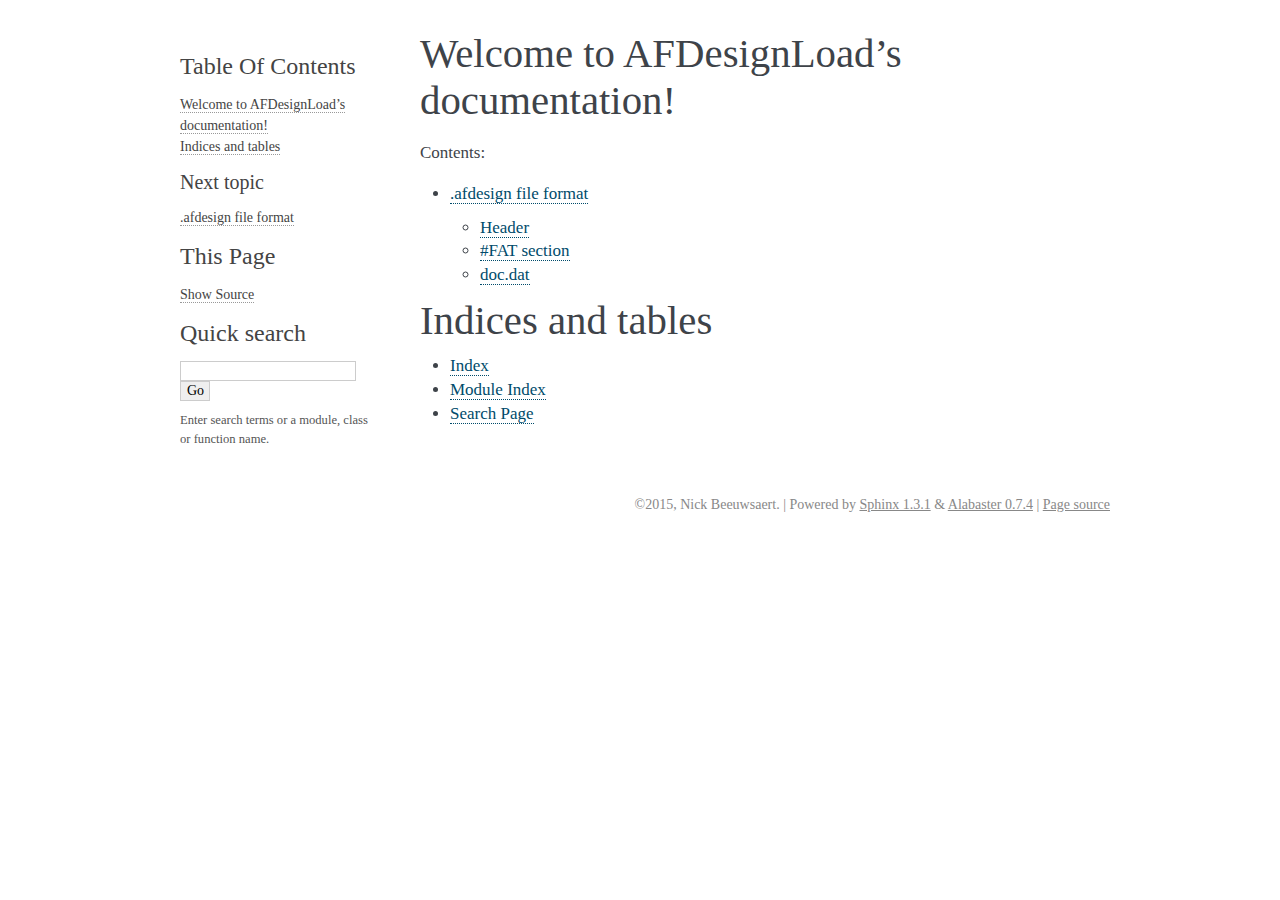
<file: index.html>
<!DOCTYPE html PUBLIC "-//W3C//DTD XHTML 1.0 Transitional//EN"
  "http://www.w3.org/TR/xhtml1/DTD/xhtml1-transitional.dtd">


<html xmlns="http://www.w3.org/1999/xhtml">
  <head>
    <meta http-equiv="Content-Type" content="text/html; charset=utf-8" />
    
    <title>Welcome to AFDesignLoad’s documentation! &mdash; AFDesignLoad 0.5 documentation</title>
    
    <link rel="stylesheet" href="_static/alabaster.css" type="text/css" />
    <link rel="stylesheet" href="_static/pygments.css" type="text/css" />
    <link rel="stylesheet" href="_static/custom.css" type="text/css" />
    
    <script type="text/javascript">
      var DOCUMENTATION_OPTIONS = {
        URL_ROOT:    './',
        VERSION:     '0.5',
        COLLAPSE_INDEX: false,
        FILE_SUFFIX: '.html',
        HAS_SOURCE:  true
      };
    </script>
    <script type="text/javascript" src="_static/jquery.js"></script>
    <script type="text/javascript" src="_static/underscore.js"></script>
    <script type="text/javascript" src="_static/doctools.js"></script>
    <script type="text/javascript" src="https://cdn.mathjax.org/mathjax/latest/MathJax.js?config=TeX-AMS-MML_HTMLorMML"></script>
    <link rel="top" title="AFDesignLoad 0.5 documentation" href="#" />
    <link rel="next" title=".afdesign file format" href="file_format.html" />
   
  
  <meta name="viewport" content="width=device-width, initial-scale=0.9, maximum-scale=0.9">

  </head>
  <body role="document">
    <div class="related" role="navigation" aria-label="related navigation">
      <h3>Navigation</h3>
      <ul>
        <li class="right" style="margin-right: 10px">
          <a href="genindex.html" title="General Index"
             accesskey="I">index</a></li>
        <li class="right" >
          <a href="file_format.html" title=".afdesign file format"
             accesskey="N">next</a> |</li>
        <li class="nav-item nav-item-0"><a href="#">AFDesignLoad 0.5 documentation</a> &raquo;</li> 
      </ul>
    </div>  

    <div class="document">
      <div class="documentwrapper">
        <div class="bodywrapper">
          <div class="body" role="main">
            
  <div class="section" id="welcome-to-afdesignload-s-documentation">
<h1>Welcome to AFDesignLoad&#8217;s documentation!<a class="headerlink" href="#welcome-to-afdesignload-s-documentation" title="Permalink to this headline">¶</a></h1>
<p>Contents:</p>
<div class="toctree-wrapper compound">
<ul>
<li class="toctree-l1"><a class="reference internal" href="file_format.html">.afdesign file format</a><ul>
<li class="toctree-l2"><a class="reference internal" href="file_format.html#header">Header</a></li>
<li class="toctree-l2"><a class="reference internal" href="file_format.html#fat-section">#FAT section</a></li>
<li class="toctree-l2"><a class="reference internal" href="file_format.html#doc-dat">doc.dat</a></li>
</ul>
</li>
</ul>
</div>
</div>
<div class="section" id="indices-and-tables">
<h1>Indices and tables<a class="headerlink" href="#indices-and-tables" title="Permalink to this headline">¶</a></h1>
<ul class="simple">
<li><a class="reference internal" href="genindex.html"><span>Index</span></a></li>
<li><a class="reference internal" href="py-modindex.html"><span>Module Index</span></a></li>
<li><a class="reference internal" href="search.html"><span>Search Page</span></a></li>
</ul>
</div>


          </div>
        </div>
      </div>
      <div class="sphinxsidebar" role="navigation" aria-label="main navigation">
        <div class="sphinxsidebarwrapper">
  <h3><a href="#">Table Of Contents</a></h3>
  <ul>
<li><a class="reference internal" href="#">Welcome to AFDesignLoad&#8217;s documentation!</a></li>
<li><a class="reference internal" href="#indices-and-tables">Indices and tables</a></li>
</ul>

  <h4>Next topic</h4>
  <p class="topless"><a href="file_format.html"
                        title="next chapter">.afdesign file format</a></p>
  <div role="note" aria-label="source link">
    <h3>This Page</h3>
    <ul class="this-page-menu">
      <li><a href="_sources/index.txt"
            rel="nofollow">Show Source</a></li>
    </ul>
   </div>
<div id="searchbox" style="display: none" role="search">
  <h3>Quick search</h3>
    <form class="search" action="search.html" method="get">
      <input type="text" name="q" />
      <input type="submit" value="Go" />
      <input type="hidden" name="check_keywords" value="yes" />
      <input type="hidden" name="area" value="default" />
    </form>
    <p class="searchtip" style="font-size: 90%">
    Enter search terms or a module, class or function name.
    </p>
</div>
<script type="text/javascript">$('#searchbox').show(0);</script>
        </div>
      </div>
      <div class="clearer"></div>
    </div>
    <div class="footer">
      &copy;2015, Nick Beeuwsaert.
      
      |
      Powered by <a href="http://sphinx-doc.org/">Sphinx 1.3.1</a>
      &amp; <a href="https://github.com/bitprophet/alabaster">Alabaster 0.7.4</a>
      
      |
      <a href="_sources/index.txt"
          rel="nofollow">Page source</a></li>
    </div>

    

    
  </body>
</html>
</file>
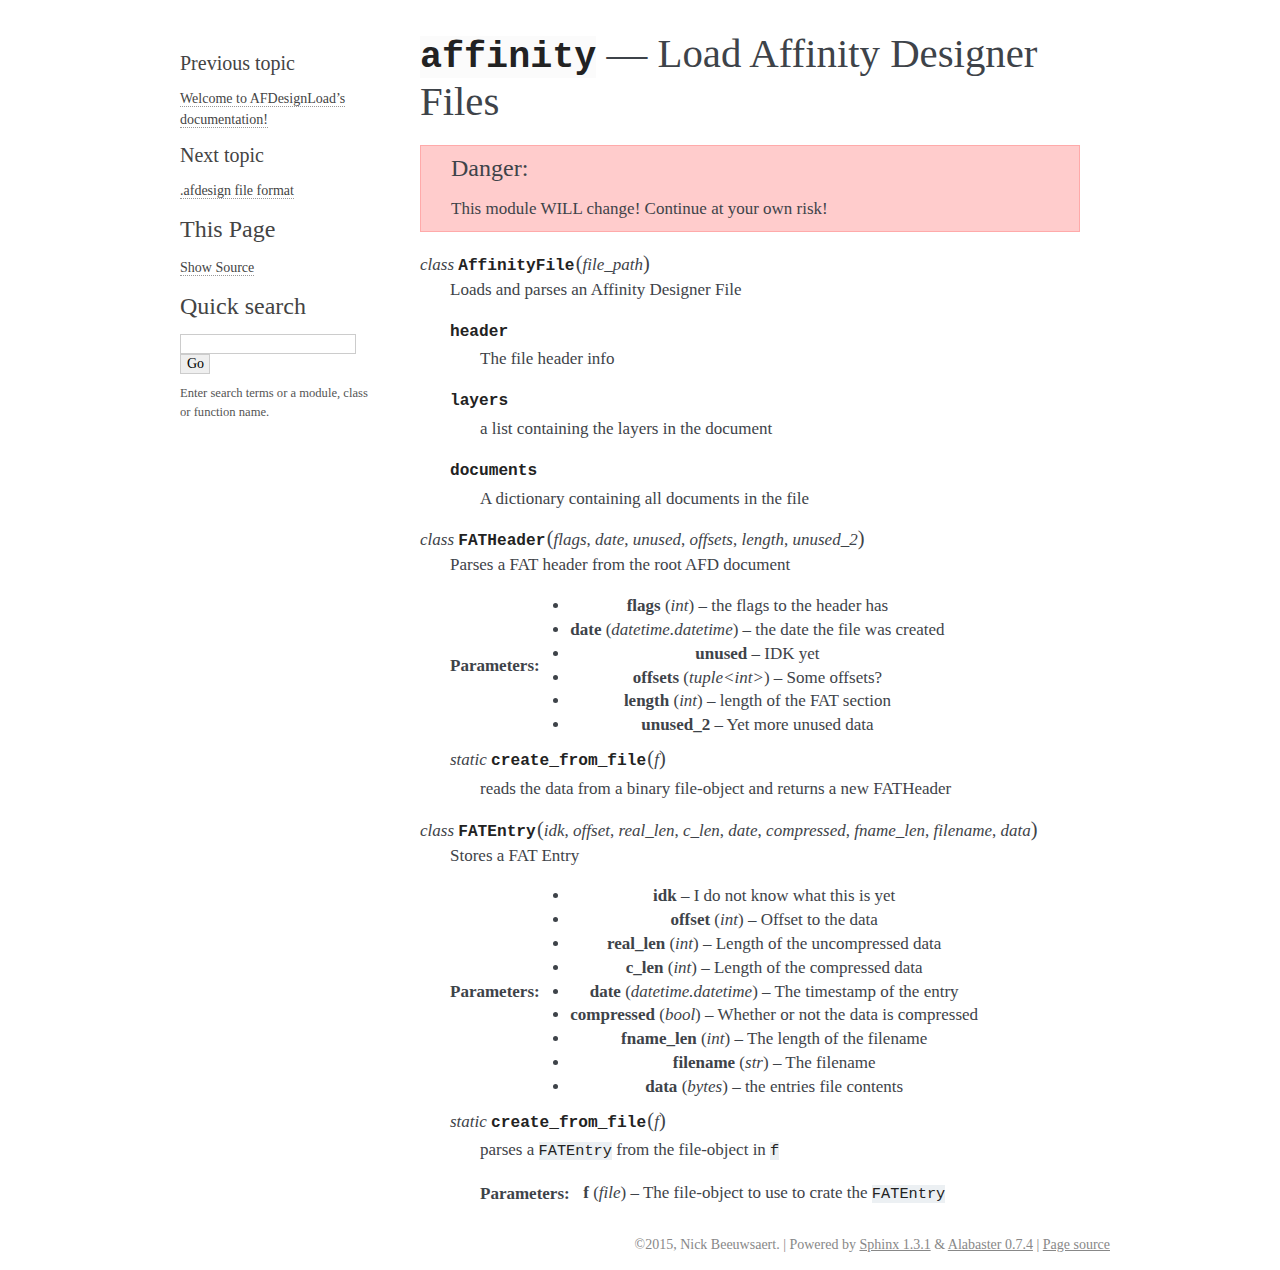
<file: affinity.html>
<!DOCTYPE html PUBLIC "-//W3C//DTD XHTML 1.0 Transitional//EN"
  "http://www.w3.org/TR/xhtml1/DTD/xhtml1-transitional.dtd">


<html xmlns="http://www.w3.org/1999/xhtml">
  <head>
    <meta http-equiv="Content-Type" content="text/html; charset=utf-8" />
    
    <title>affinity — Load Affinity Designer Files &mdash; AFDesignLoad 0.5 documentation</title>
    
    <link rel="stylesheet" href="_static/alabaster.css" type="text/css" />
    <link rel="stylesheet" href="_static/pygments.css" type="text/css" />
    <link rel="stylesheet" href="_static/custom.css" type="text/css" />
    
    <script type="text/javascript">
      var DOCUMENTATION_OPTIONS = {
        URL_ROOT:    './',
        VERSION:     '0.5',
        COLLAPSE_INDEX: false,
        FILE_SUFFIX: '.html',
        HAS_SOURCE:  true
      };
    </script>
    <script type="text/javascript" src="_static/jquery.js"></script>
    <script type="text/javascript" src="_static/underscore.js"></script>
    <script type="text/javascript" src="_static/doctools.js"></script>
    <script type="text/javascript" src="https://cdn.mathjax.org/mathjax/latest/MathJax.js?config=TeX-AMS-MML_HTMLorMML"></script>
    <link rel="top" title="AFDesignLoad 0.5 documentation" href="index.html" />
    <link rel="next" title=".afdesign file format" href="file_format.html" />
    <link rel="prev" title="Welcome to AFDesignLoad’s documentation!" href="index.html" />
   
  
  <meta name="viewport" content="width=device-width, initial-scale=0.9, maximum-scale=0.9">

  </head>
  <body role="document">
    <div class="related" role="navigation" aria-label="related navigation">
      <h3>Navigation</h3>
      <ul>
        <li class="right" style="margin-right: 10px">
          <a href="genindex.html" title="General Index"
             accesskey="I">index</a></li>
        <li class="right" >
          <a href="file_format.html" title=".afdesign file format"
             accesskey="N">next</a> |</li>
        <li class="right" >
          <a href="index.html" title="Welcome to AFDesignLoad’s documentation!"
             accesskey="P">previous</a> |</li>
        <li class="nav-item nav-item-0"><a href="index.html">AFDesignLoad 0.5 documentation</a> &raquo;</li> 
      </ul>
    </div>  

    <div class="document">
      <div class="documentwrapper">
        <div class="bodywrapper">
          <div class="body" role="main">
            
  <div class="section" id="affinity-load-affinity-designer-files">
<h1><code class="xref py py-mod docutils literal"><span class="pre">affinity</span></code> &#8212; Load Affinity Designer Files<a class="headerlink" href="#affinity-load-affinity-designer-files" title="Permalink to this headline">¶</a></h1>
<div class="admonition danger">
<p class="first admonition-title">Danger</p>
<p class="last">This module WILL change! Continue at your own risk!</p>
</div>
<dl class="class">
<dt id="AffinityFile">
<em class="property">class </em><code class="descname">AffinityFile</code><span class="sig-paren">(</span><em>file_path</em><span class="sig-paren">)</span><a class="headerlink" href="#AffinityFile" title="Permalink to this definition">¶</a></dt>
<dd><p>Loads and parses an Affinity Designer File</p>
<dl class="attribute">
<dt id="AffinityFile.header">
<code class="descname">header</code><a class="headerlink" href="#AffinityFile.header" title="Permalink to this definition">¶</a></dt>
<dd><p>The file header info</p>
</dd></dl>

<dl class="attribute">
<dt id="AffinityFile.layers">
<code class="descname">layers</code><a class="headerlink" href="#AffinityFile.layers" title="Permalink to this definition">¶</a></dt>
<dd><p>a list containing the layers in the document</p>
</dd></dl>

<dl class="attribute">
<dt id="AffinityFile.documents">
<code class="descname">documents</code><a class="headerlink" href="#AffinityFile.documents" title="Permalink to this definition">¶</a></dt>
<dd><p>A dictionary containing all documents in the file</p>
</dd></dl>

</dd></dl>

<dl class="class">
<dt id="FATHeader">
<em class="property">class </em><code class="descname">FATHeader</code><span class="sig-paren">(</span><em>flags</em>, <em>date</em>, <em>unused</em>, <em>offsets</em>, <em>length</em>, <em>unused_2</em><span class="sig-paren">)</span><a class="headerlink" href="#FATHeader" title="Permalink to this definition">¶</a></dt>
<dd><p>Parses a FAT header from the root AFD document</p>
<table class="docutils field-list" frame="void" rules="none">
<col class="field-name" />
<col class="field-body" />
<tbody valign="top">
<tr class="field-odd field"><th class="field-name">Parameters:</th><td class="field-body"><ul class="first last simple">
<li><strong>flags</strong> (<em>int</em>) &#8211; the flags to the header has</li>
<li><strong>date</strong> (<em>datetime.datetime</em>) &#8211; the date the file was created</li>
<li><strong>unused</strong> &#8211; IDK yet</li>
<li><strong>offsets</strong> (<em>tuple&lt;int&gt;</em>) &#8211; Some offsets?</li>
<li><strong>length</strong> (<em>int</em>) &#8211; length of the FAT section</li>
<li><strong>unused_2</strong> &#8211; Yet more unused data</li>
</ul>
</td>
</tr>
</tbody>
</table>
<dl class="staticmethod">
<dt id="FATHeader.create_from_file">
<em class="property">static </em><code class="descname">create_from_file</code><span class="sig-paren">(</span><em>f</em><span class="sig-paren">)</span><a class="headerlink" href="#FATHeader.create_from_file" title="Permalink to this definition">¶</a></dt>
<dd><p>reads the data from a binary file-object and returns a new FATHeader</p>
</dd></dl>

</dd></dl>

<dl class="class">
<dt id="FATEntry">
<em class="property">class </em><code class="descname">FATEntry</code><span class="sig-paren">(</span><em>idk</em>, <em>offset</em>, <em>real_len</em>, <em>c_len</em>, <em>date</em>, <em>compressed</em>, <em>fname_len</em>, <em>filename</em>, <em>data</em><span class="sig-paren">)</span><a class="headerlink" href="#FATEntry" title="Permalink to this definition">¶</a></dt>
<dd><p>Stores a FAT Entry</p>
<table class="docutils field-list" frame="void" rules="none">
<col class="field-name" />
<col class="field-body" />
<tbody valign="top">
<tr class="field-odd field"><th class="field-name">Parameters:</th><td class="field-body"><ul class="first last simple">
<li><strong>idk</strong> &#8211; I do not know what this is yet</li>
<li><strong>offset</strong> (<em>int</em>) &#8211; Offset to the data</li>
<li><strong>real_len</strong> (<em>int</em>) &#8211; Length of the uncompressed data</li>
<li><strong>c_len</strong> (<em>int</em>) &#8211; Length of the compressed data</li>
<li><strong>date</strong> (<em>datetime.datetime</em>) &#8211; The timestamp of the entry</li>
<li><strong>compressed</strong> (<em>bool</em>) &#8211; Whether or not the data is compressed</li>
<li><strong>fname_len</strong> (<em>int</em>) &#8211; The length of the filename</li>
<li><strong>filename</strong> (<em>str</em>) &#8211; The filename</li>
<li><strong>data</strong> (<em>bytes</em>) &#8211; the entries file contents</li>
</ul>
</td>
</tr>
</tbody>
</table>
<dl class="staticmethod">
<dt id="FATEntry.create_from_file">
<em class="property">static </em><code class="descname">create_from_file</code><span class="sig-paren">(</span><em>f</em><span class="sig-paren">)</span><a class="headerlink" href="#FATEntry.create_from_file" title="Permalink to this definition">¶</a></dt>
<dd><p>parses a <code class="docutils literal"><span class="pre">FATEntry</span></code> from the file-object in <code class="docutils literal"><span class="pre">f</span></code></p>
<table class="docutils field-list" frame="void" rules="none">
<col class="field-name" />
<col class="field-body" />
<tbody valign="top">
<tr class="field-odd field"><th class="field-name">Parameters:</th><td class="field-body"><strong>f</strong> (<em>file</em>) &#8211; The file-object to use to crate the <code class="docutils literal"><span class="pre">FATEntry</span></code></td>
</tr>
</tbody>
</table>
</dd></dl>

</dd></dl>

</div>


          </div>
        </div>
      </div>
      <div class="sphinxsidebar" role="navigation" aria-label="main navigation">
        <div class="sphinxsidebarwrapper">
  <h4>Previous topic</h4>
  <p class="topless"><a href="index.html"
                        title="previous chapter">Welcome to AFDesignLoad&#8217;s documentation!</a></p>
  <h4>Next topic</h4>
  <p class="topless"><a href="file_format.html"
                        title="next chapter">.afdesign file format</a></p>
  <div role="note" aria-label="source link">
    <h3>This Page</h3>
    <ul class="this-page-menu">
      <li><a href="_sources/affinity.txt"
            rel="nofollow">Show Source</a></li>
    </ul>
   </div>
<div id="searchbox" style="display: none" role="search">
  <h3>Quick search</h3>
    <form class="search" action="search.html" method="get">
      <input type="text" name="q" />
      <input type="submit" value="Go" />
      <input type="hidden" name="check_keywords" value="yes" />
      <input type="hidden" name="area" value="default" />
    </form>
    <p class="searchtip" style="font-size: 90%">
    Enter search terms or a module, class or function name.
    </p>
</div>
<script type="text/javascript">$('#searchbox').show(0);</script>
        </div>
      </div>
      <div class="clearer"></div>
    </div>
    <div class="footer">
      &copy;2015, Nick Beeuwsaert.
      
      |
      Powered by <a href="http://sphinx-doc.org/">Sphinx 1.3.1</a>
      &amp; <a href="https://github.com/bitprophet/alabaster">Alabaster 0.7.4</a>
      
      |
      <a href="_sources/affinity.txt"
          rel="nofollow">Page source</a></li>
    </div>

    

    
  </body>
</html>
</file>
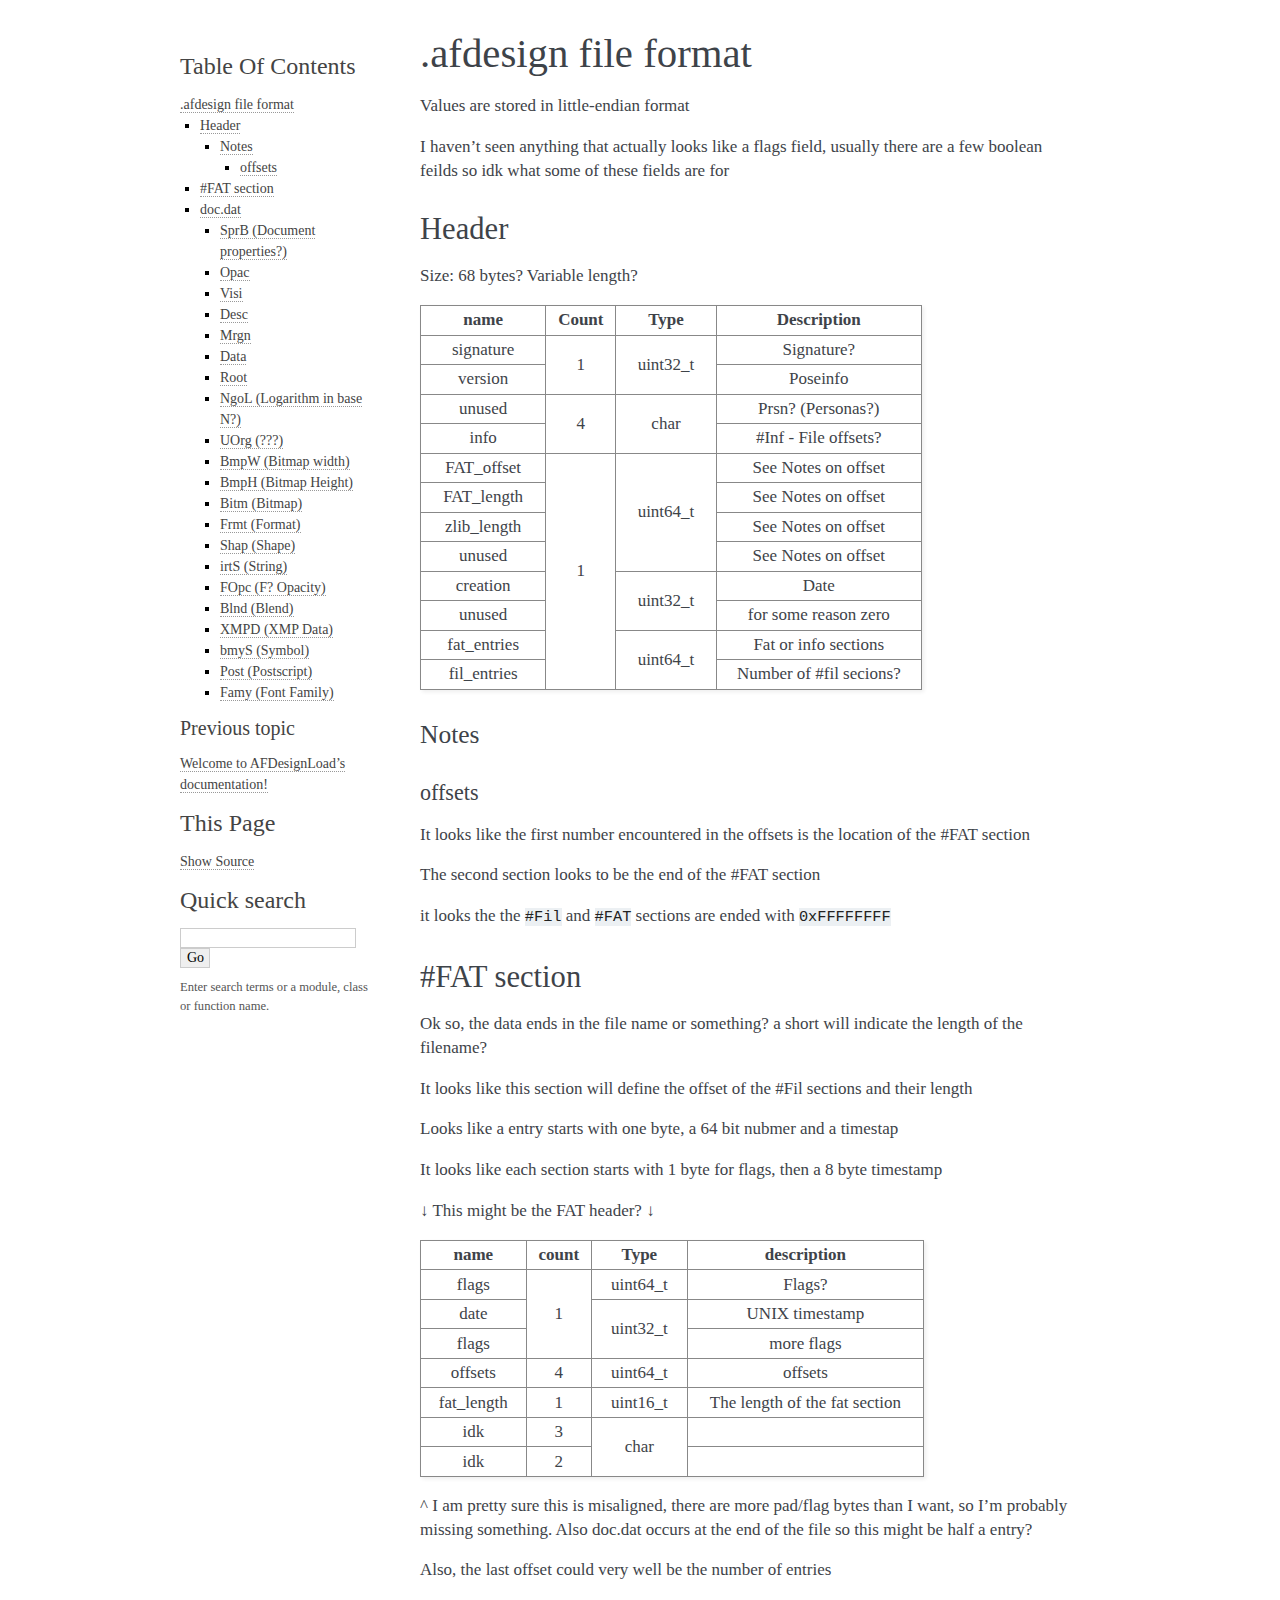
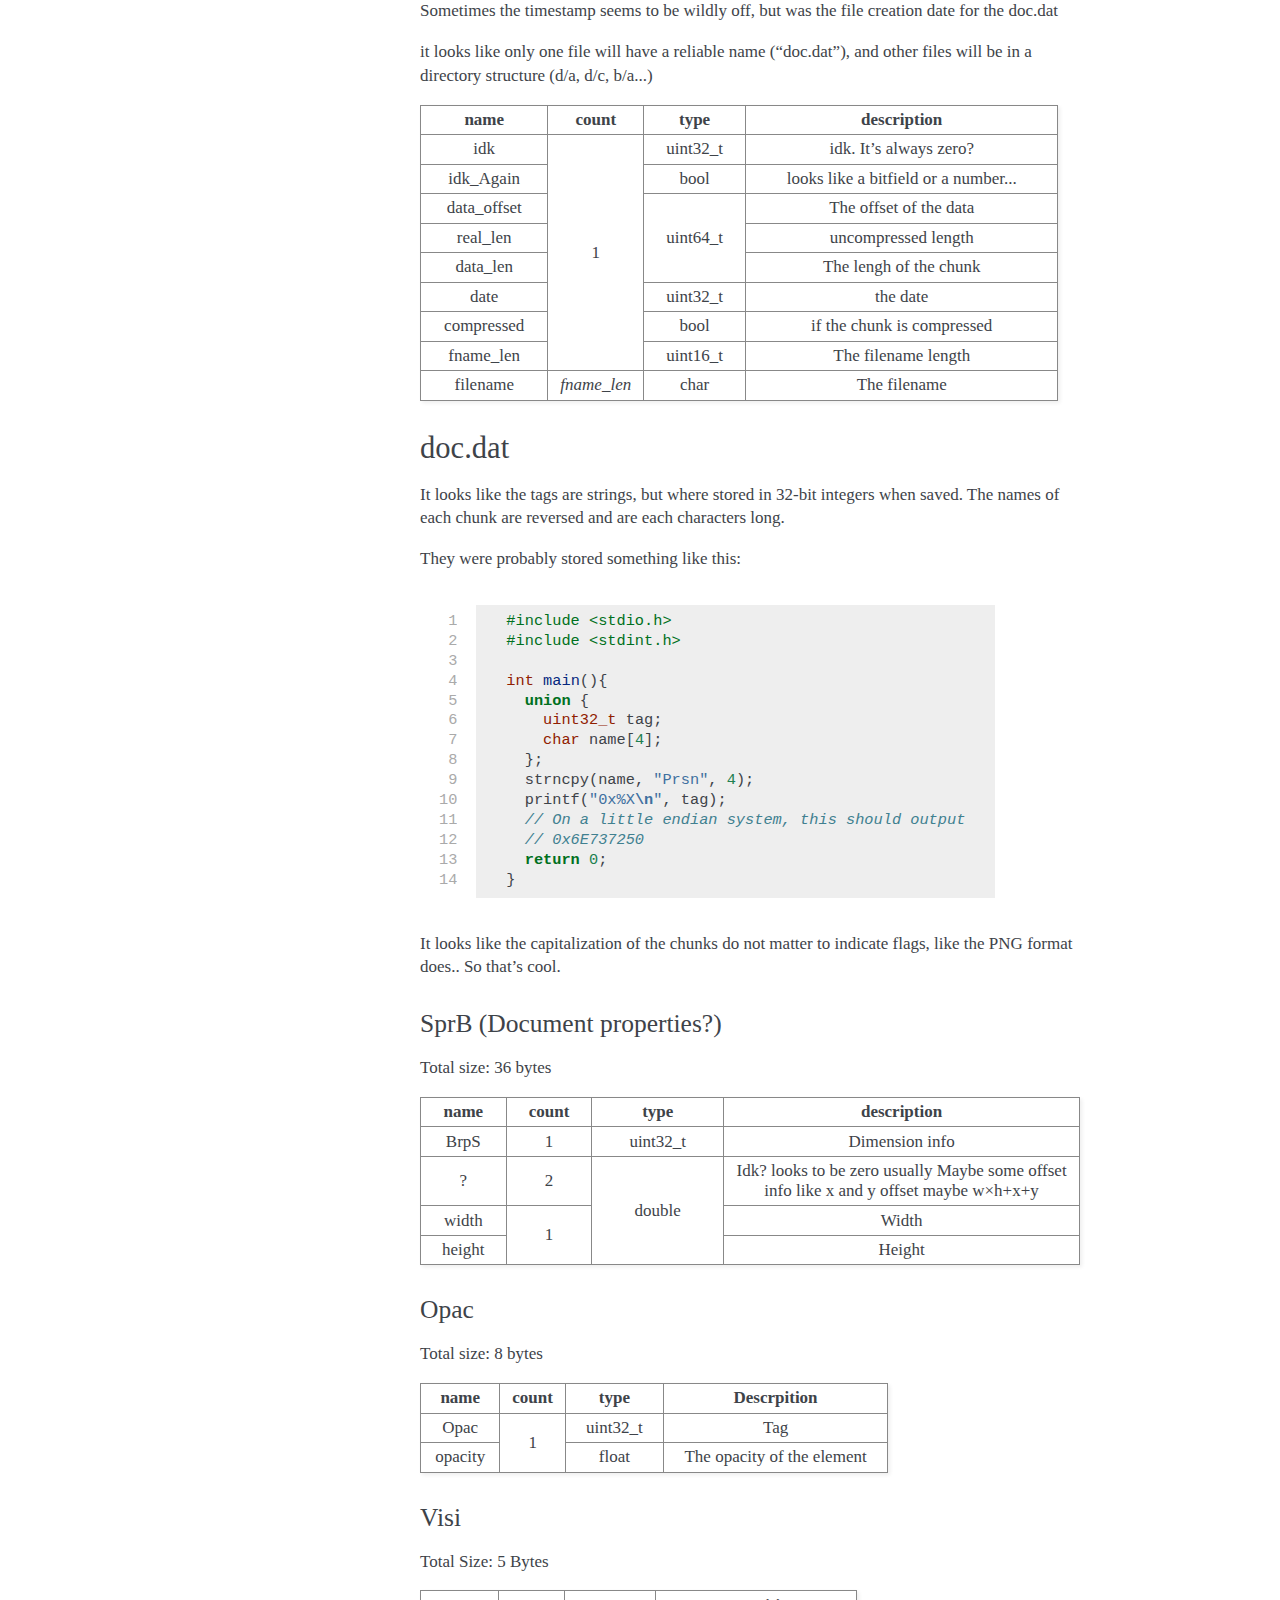
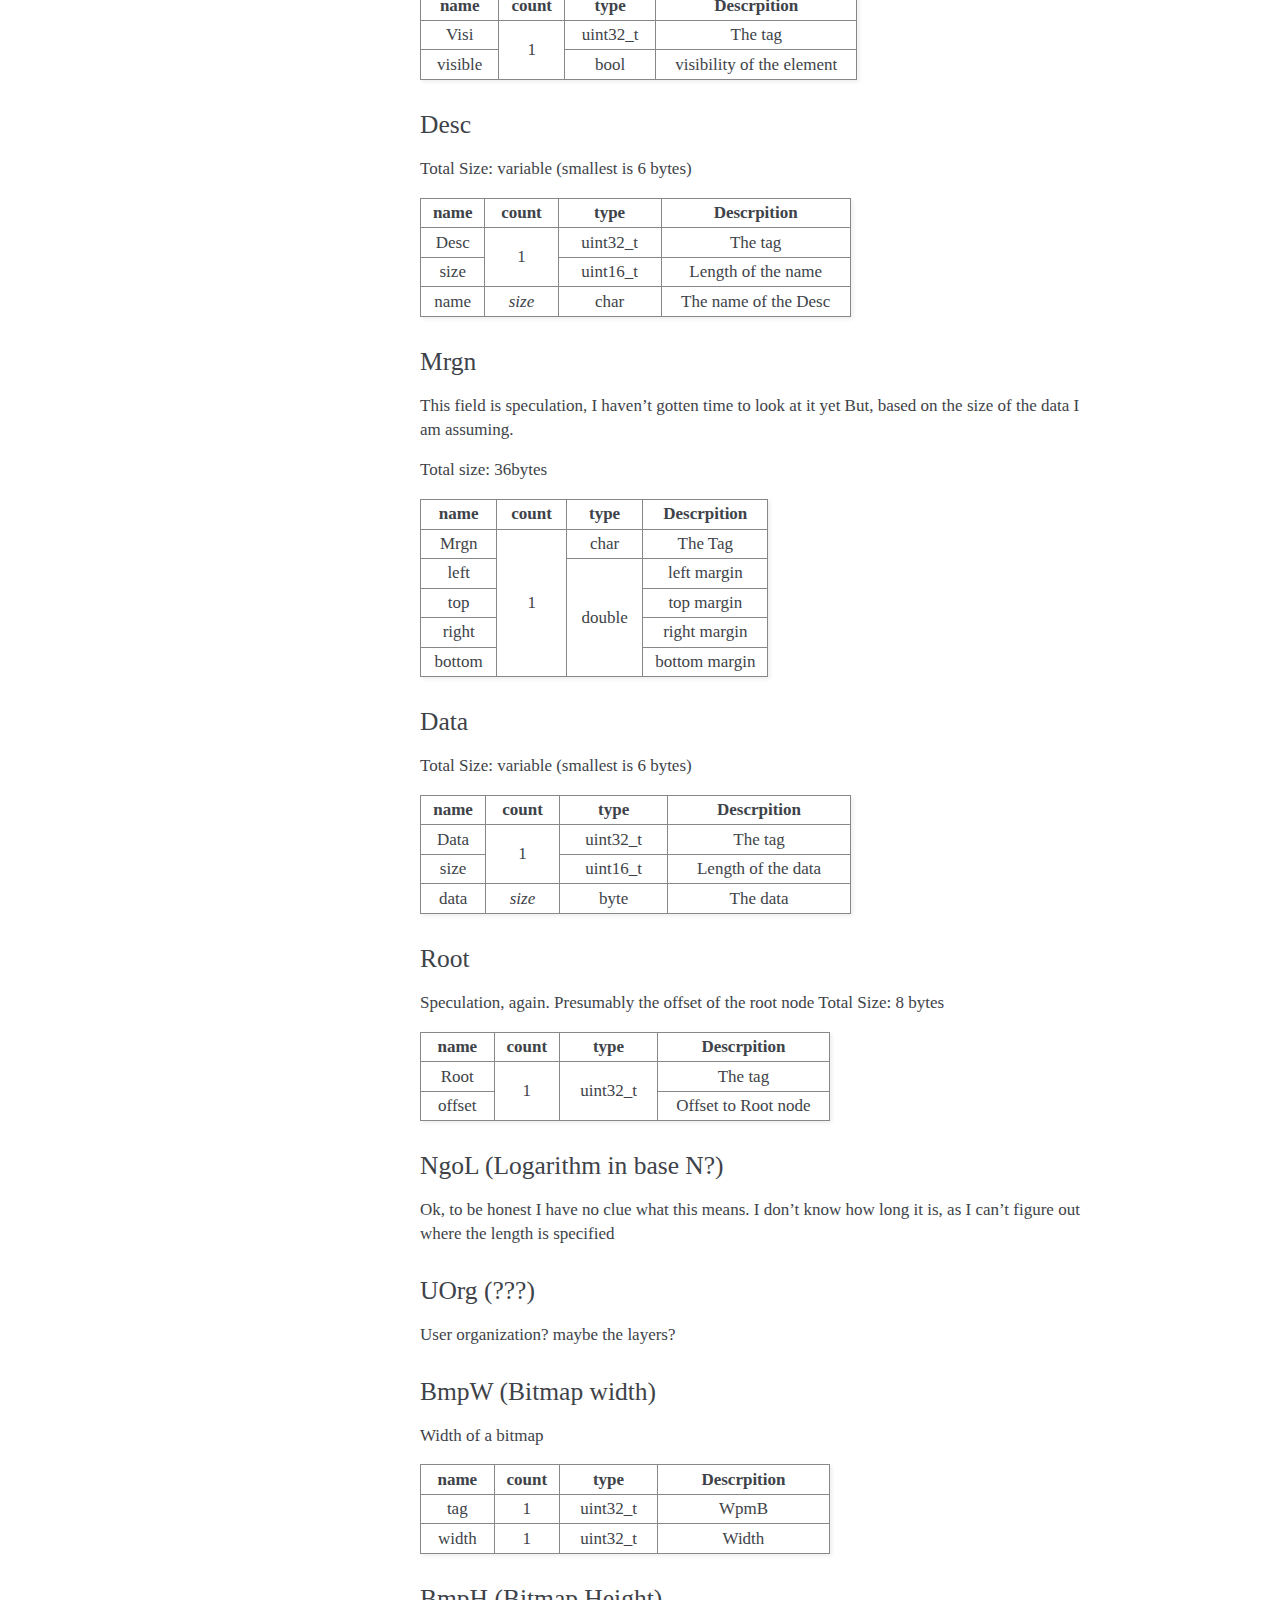
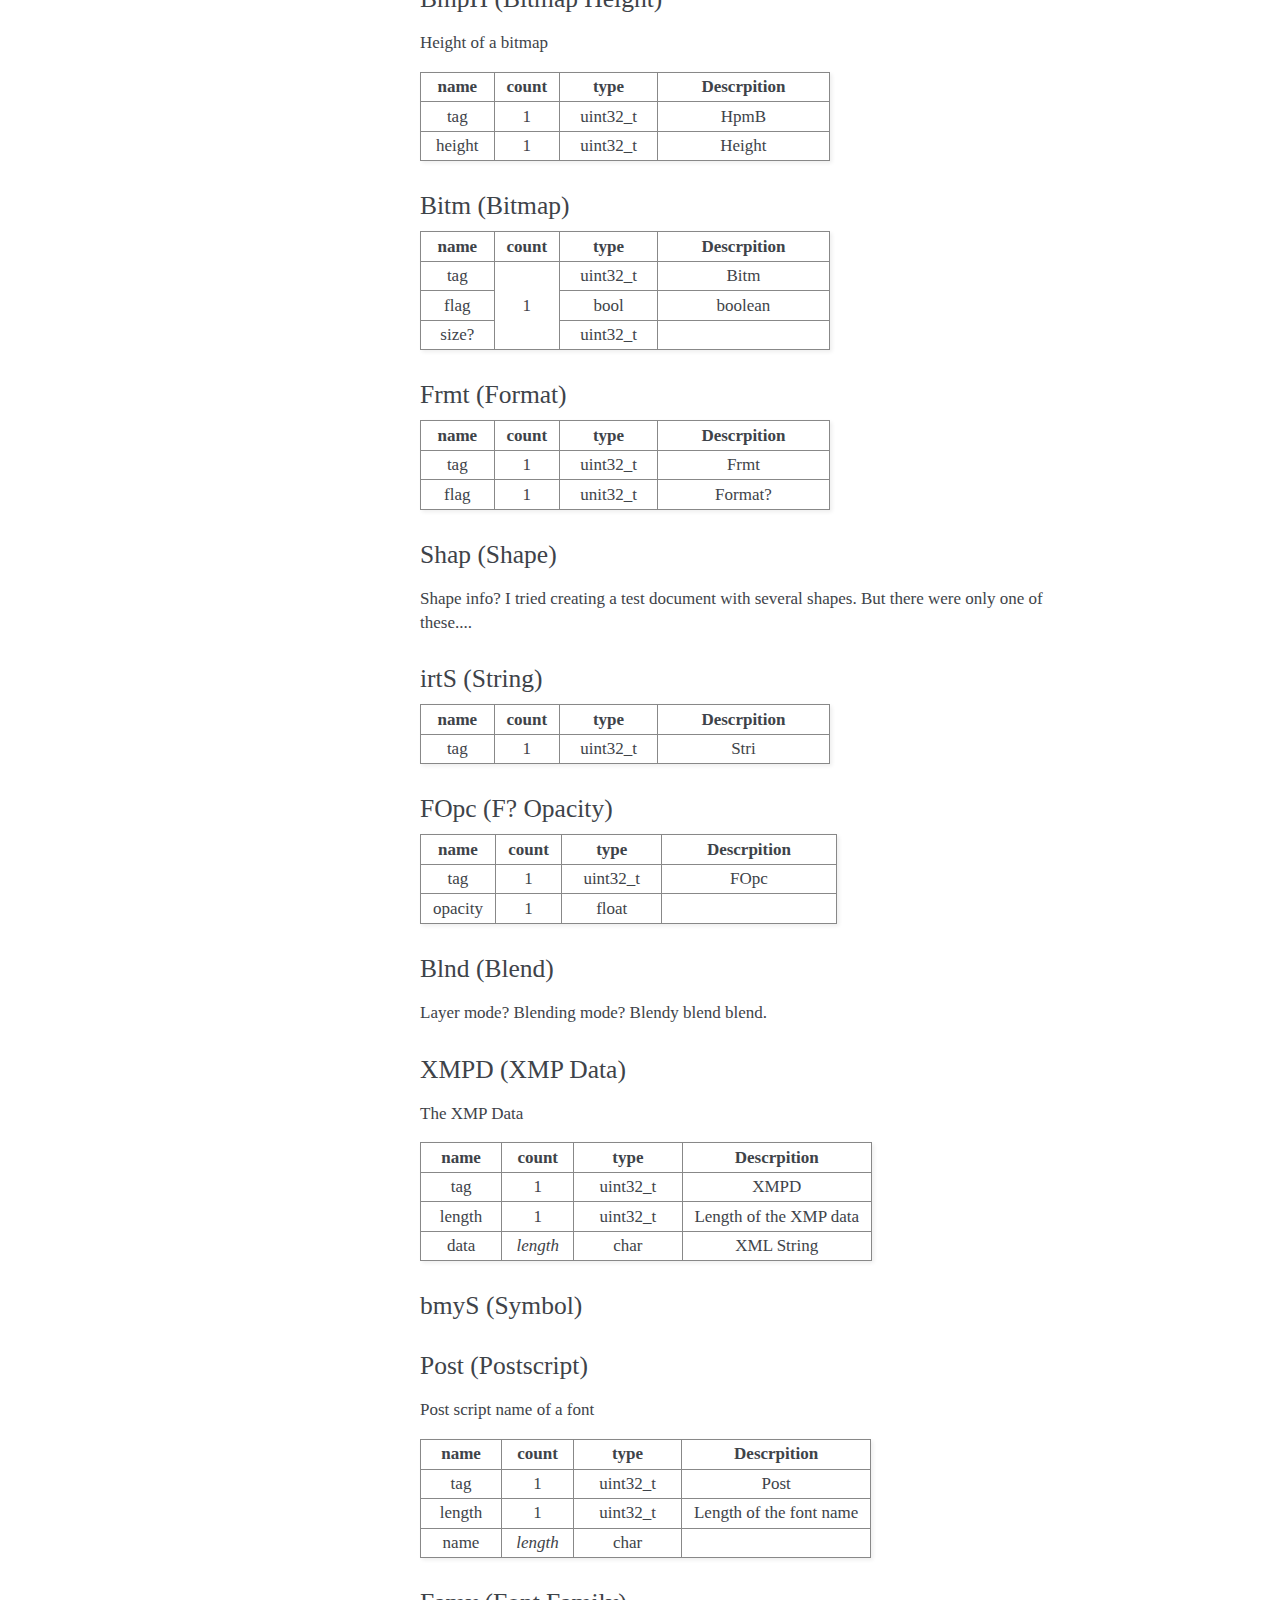
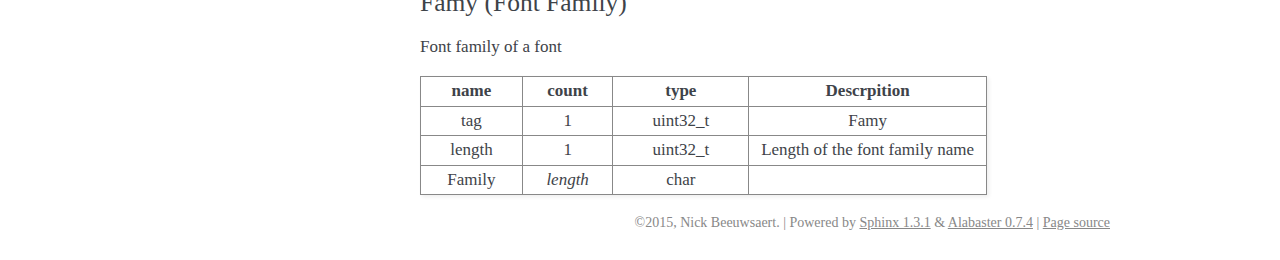
<file: file_format.html>
<!DOCTYPE html PUBLIC "-//W3C//DTD XHTML 1.0 Transitional//EN"
  "http://www.w3.org/TR/xhtml1/DTD/xhtml1-transitional.dtd">


<html xmlns="http://www.w3.org/1999/xhtml">
  <head>
    <meta http-equiv="Content-Type" content="text/html; charset=utf-8" />
    
    <title>.afdesign file format &mdash; AFDesignLoad 0.5 documentation</title>
    
    <link rel="stylesheet" href="_static/alabaster.css" type="text/css" />
    <link rel="stylesheet" href="_static/pygments.css" type="text/css" />
    <link rel="stylesheet" href="_static/custom.css" type="text/css" />
    
    <script type="text/javascript">
      var DOCUMENTATION_OPTIONS = {
        URL_ROOT:    './',
        VERSION:     '0.5',
        COLLAPSE_INDEX: false,
        FILE_SUFFIX: '.html',
        HAS_SOURCE:  true
      };
    </script>
    <script type="text/javascript" src="_static/jquery.js"></script>
    <script type="text/javascript" src="_static/underscore.js"></script>
    <script type="text/javascript" src="_static/doctools.js"></script>
    <script type="text/javascript" src="https://cdn.mathjax.org/mathjax/latest/MathJax.js?config=TeX-AMS-MML_HTMLorMML"></script>
    <link rel="top" title="AFDesignLoad 0.5 documentation" href="index.html" />
    <link rel="prev" title="Welcome to AFDesignLoad’s documentation!" href="index.html" />
   
  
  <meta name="viewport" content="width=device-width, initial-scale=0.9, maximum-scale=0.9">

  </head>
  <body role="document">
    <div class="related" role="navigation" aria-label="related navigation">
      <h3>Navigation</h3>
      <ul>
        <li class="right" style="margin-right: 10px">
          <a href="genindex.html" title="General Index"
             accesskey="I">index</a></li>
        <li class="right" >
          <a href="index.html" title="Welcome to AFDesignLoad’s documentation!"
             accesskey="P">previous</a> |</li>
        <li class="nav-item nav-item-0"><a href="index.html">AFDesignLoad 0.5 documentation</a> &raquo;</li> 
      </ul>
    </div>  

    <div class="document">
      <div class="documentwrapper">
        <div class="bodywrapper">
          <div class="body" role="main">
            
  <div class="section" id="afdesign-file-format">
<h1>.afdesign file format<a class="headerlink" href="#afdesign-file-format" title="Permalink to this headline">¶</a></h1>
<p>Values are stored in little-endian format</p>
<p>I haven&#8217;t seen anything that actually looks like a flags field, usually
there are a few boolean feilds so idk what some of these fields are for</p>
<div class="section" id="header">
<h2>Header<a class="headerlink" href="#header" title="Permalink to this headline">¶</a></h2>
<p>Size: 68 bytes? Variable length?</p>
<table border="1" class="docutils">
<colgroup>
<col width="25%" />
<col width="14%" />
<col width="20%" />
<col width="42%" />
</colgroup>
<thead valign="bottom">
<tr class="row-odd"><th class="head">name</th>
<th class="head">Count</th>
<th class="head">Type</th>
<th class="head">Description</th>
</tr>
</thead>
<tbody valign="top">
<tr class="row-even"><td>signature</td>
<td rowspan="2">1</td>
<td rowspan="2">uint32_t</td>
<td>Signature?</td>
</tr>
<tr class="row-odd"><td>version</td>
<td>Poseinfo</td>
</tr>
<tr class="row-even"><td>unused</td>
<td rowspan="2">4</td>
<td rowspan="2">char</td>
<td>Prsn? (Personas?)</td>
</tr>
<tr class="row-odd"><td>info</td>
<td>#Inf - File offsets?</td>
</tr>
<tr class="row-even"><td>FAT_offset</td>
<td rowspan="8">1</td>
<td rowspan="4">uint64_t</td>
<td>See Notes on offset</td>
</tr>
<tr class="row-odd"><td>FAT_length</td>
<td>See Notes on offset</td>
</tr>
<tr class="row-even"><td>zlib_length</td>
<td>See Notes on offset</td>
</tr>
<tr class="row-odd"><td>unused</td>
<td>See Notes on offset</td>
</tr>
<tr class="row-even"><td>creation</td>
<td rowspan="2">uint32_t</td>
<td>Date</td>
</tr>
<tr class="row-odd"><td>unused</td>
<td>for some reason zero</td>
</tr>
<tr class="row-even"><td>fat_entries</td>
<td rowspan="2">uint64_t</td>
<td>Fat or info sections</td>
</tr>
<tr class="row-odd"><td>fil_entries</td>
<td>Number of #fil secions?</td>
</tr>
</tbody>
</table>
<div class="section" id="notes">
<h3>Notes<a class="headerlink" href="#notes" title="Permalink to this headline">¶</a></h3>
<div class="section" id="offsets">
<h4>offsets<a class="headerlink" href="#offsets" title="Permalink to this headline">¶</a></h4>
<p>It looks like the first number encountered in the offsets is the
location of the #FAT section</p>
<p>The second section looks to be the end of the #FAT section</p>
<p>it looks the the <code class="docutils literal"><span class="pre">#Fil</span></code> and <code class="docutils literal"><span class="pre">#FAT</span></code> sections are ended with
<code class="docutils literal"><span class="pre">0xFFFFFFFF</span></code></p>
</div>
</div>
</div>
<div class="section" id="fat-section">
<h2>#FAT section<a class="headerlink" href="#fat-section" title="Permalink to this headline">¶</a></h2>
<p>Ok so, the data ends in the file name or something? a short will
indicate the length of the filename?</p>
<p>It looks like this section will define the offset of the #Fil sections
and their length</p>
<p>Looks like a entry starts with one byte, a 64 bit nubmer and a timestap</p>
<p>It looks like each section starts with 1 byte for flags, then a 8 byte
timestamp</p>
<p>↓ This might be the FAT header? ↓</p>
<table border="1" class="docutils">
<colgroup>
<col width="21%" />
<col width="13%" />
<col width="19%" />
<col width="47%" />
</colgroup>
<thead valign="bottom">
<tr class="row-odd"><th class="head">name</th>
<th class="head">count</th>
<th class="head">Type</th>
<th class="head">description</th>
</tr>
</thead>
<tbody valign="top">
<tr class="row-even"><td>flags</td>
<td rowspan="3">1</td>
<td>uint64_t</td>
<td>Flags?</td>
</tr>
<tr class="row-odd"><td>date</td>
<td rowspan="2">uint32_t</td>
<td>UNIX timestamp</td>
</tr>
<tr class="row-even"><td>flags</td>
<td>more flags</td>
</tr>
<tr class="row-odd"><td>offsets</td>
<td>4</td>
<td>uint64_t</td>
<td>offsets</td>
</tr>
<tr class="row-even"><td>fat_length</td>
<td>1</td>
<td>uint16_t</td>
<td>The length of the fat section</td>
</tr>
<tr class="row-odd"><td>idk</td>
<td>3</td>
<td rowspan="2">char</td>
<td>&nbsp;</td>
</tr>
<tr class="row-even"><td>idk</td>
<td>2</td>
<td>&nbsp;</td>
</tr>
</tbody>
</table>
<p>^ I am pretty sure this is misaligned, there are more pad/flag bytes
than I want, so I&#8217;m probably missing something. Also doc.dat occurs at
the end of the file so this might be half a entry?</p>
<p>Also, the last offset could very well be the number of entries</p>
<p>Sometimes the timestamp seems to be wildly off, but was the file
creation date for the doc.dat</p>
<p>it looks like only one file will have a reliable name (&#8220;doc.dat&#8221;), and
other files will be in a directory structure (d/a, d/c, b/a...)</p>
<table border="1" class="docutils">
<colgroup>
<col width="20%" />
<col width="15%" />
<col width="16%" />
<col width="49%" />
</colgroup>
<thead valign="bottom">
<tr class="row-odd"><th class="head">name</th>
<th class="head">count</th>
<th class="head">type</th>
<th class="head">description</th>
</tr>
</thead>
<tbody valign="top">
<tr class="row-even"><td>idk</td>
<td rowspan="8">1</td>
<td>uint32_t</td>
<td>idk. It&#8217;s always zero?</td>
</tr>
<tr class="row-odd"><td>idk_Again</td>
<td>bool</td>
<td>looks like a bitfield or a number...</td>
</tr>
<tr class="row-even"><td>data_offset</td>
<td rowspan="3">uint64_t</td>
<td>The offset of the data</td>
</tr>
<tr class="row-odd"><td>real_len</td>
<td>uncompressed length</td>
</tr>
<tr class="row-even"><td>data_len</td>
<td>The lengh of the chunk</td>
</tr>
<tr class="row-odd"><td>date</td>
<td>uint32_t</td>
<td>the date</td>
</tr>
<tr class="row-even"><td>compressed</td>
<td>bool</td>
<td>if the chunk is compressed</td>
</tr>
<tr class="row-odd"><td>fname_len</td>
<td>uint16_t</td>
<td>The filename length</td>
</tr>
<tr class="row-even"><td>filename</td>
<td><em>fname_len</em></td>
<td>char</td>
<td>The filename</td>
</tr>
</tbody>
</table>
</div>
<div class="section" id="doc-dat">
<h2>doc.dat<a class="headerlink" href="#doc-dat" title="Permalink to this headline">¶</a></h2>
<p>It looks like the tags are strings, but where stored in 32-bit integers
when saved. The names of each chunk are reversed and are each characters long.</p>
<p>They were probably stored something like this:</p>
<div class="highlight-c"><table class="highlighttable"><tr><td class="linenos"><div class="linenodiv"><pre> 1
 2
 3
 4
 5
 6
 7
 8
 9
10
11
12
13
14</pre></div></td><td class="code"><div class="highlight"><pre><span class="cp">#include &lt;stdio.h&gt;</span>
<span class="cp">#include &lt;stdint.h&gt;</span>

<span class="kt">int</span> <span class="nf">main</span><span class="p">(){</span>
  <span class="k">union</span> <span class="p">{</span>
    <span class="kt">uint32_t</span> <span class="n">tag</span><span class="p">;</span>
    <span class="kt">char</span> <span class="n">name</span><span class="p">[</span><span class="mi">4</span><span class="p">];</span>
  <span class="p">};</span>
  <span class="n">strncpy</span><span class="p">(</span><span class="n">name</span><span class="p">,</span> <span class="s">&quot;Prsn&quot;</span><span class="p">,</span> <span class="mi">4</span><span class="p">);</span>
  <span class="n">printf</span><span class="p">(</span><span class="s">&quot;0x%X</span><span class="se">\n</span><span class="s">&quot;</span><span class="p">,</span> <span class="n">tag</span><span class="p">);</span>
  <span class="c1">// On a little endian system, this should output</span>
  <span class="c1">// 0x6E737250</span>
  <span class="k">return</span> <span class="mi">0</span><span class="p">;</span>
<span class="p">}</span>
</pre></div>
</td></tr></table></div>
<p>It looks like the capitalization of the chunks do not matter to indicate flags,
like the PNG format does.. So that&#8217;s cool.</p>
<div class="section" id="sprb-document-properties">
<h3>SprB (Document properties?)<a class="headerlink" href="#sprb-document-properties" title="Permalink to this headline">¶</a></h3>
<p>Total size: 36 bytes</p>
<table border="1" class="docutils">
<colgroup>
<col width="13%" />
<col width="13%" />
<col width="20%" />
<col width="55%" />
</colgroup>
<thead valign="bottom">
<tr class="row-odd"><th class="head">name</th>
<th class="head">count</th>
<th class="head">type</th>
<th class="head">description</th>
</tr>
</thead>
<tbody valign="top">
<tr class="row-even"><td>BrpS</td>
<td>1</td>
<td>uint32_t</td>
<td>Dimension info</td>
</tr>
<tr class="row-odd"><td>?</td>
<td>2</td>
<td rowspan="3">double</td>
<td>Idk? looks to be zero usually
Maybe some offset info
like x and y offset
maybe w×h+x+y</td>
</tr>
<tr class="row-even"><td>width</td>
<td rowspan="2">1</td>
<td>Width</td>
</tr>
<tr class="row-odd"><td>height</td>
<td>Height</td>
</tr>
</tbody>
</table>
</div>
<div class="section" id="opac">
<h3>Opac<a class="headerlink" href="#opac" title="Permalink to this headline">¶</a></h3>
<p>Total size: 8 bytes</p>
<table border="1" class="docutils">
<colgroup>
<col width="17%" />
<col width="14%" />
<col width="21%" />
<col width="48%" />
</colgroup>
<thead valign="bottom">
<tr class="row-odd"><th class="head">name</th>
<th class="head">count</th>
<th class="head">type</th>
<th class="head">Descrpition</th>
</tr>
</thead>
<tbody valign="top">
<tr class="row-even"><td>Opac</td>
<td rowspan="2">1</td>
<td>uint32_t</td>
<td>Tag</td>
</tr>
<tr class="row-odd"><td>opacity</td>
<td>float</td>
<td>The opacity of the element</td>
</tr>
</tbody>
</table>
</div>
<div class="section" id="visi">
<h3>Visi<a class="headerlink" href="#visi" title="Permalink to this headline">¶</a></h3>
<p>Total Size: 5 Bytes</p>
<table border="1" class="docutils">
<colgroup>
<col width="18%" />
<col width="15%" />
<col width="21%" />
<col width="47%" />
</colgroup>
<thead valign="bottom">
<tr class="row-odd"><th class="head">name</th>
<th class="head">count</th>
<th class="head">type</th>
<th class="head">Descrpition</th>
</tr>
</thead>
<tbody valign="top">
<tr class="row-even"><td>Visi</td>
<td rowspan="2">1</td>
<td>uint32_t</td>
<td>The tag</td>
</tr>
<tr class="row-odd"><td>visible</td>
<td>bool</td>
<td>visibility of the element</td>
</tr>
</tbody>
</table>
</div>
<div class="section" id="desc">
<h3>Desc<a class="headerlink" href="#desc" title="Permalink to this headline">¶</a></h3>
<p>Total Size: variable (smallest is 6 bytes)</p>
<table border="1" class="docutils">
<colgroup>
<col width="15%" />
<col width="17%" />
<col width="24%" />
<col width="44%" />
</colgroup>
<thead valign="bottom">
<tr class="row-odd"><th class="head">name</th>
<th class="head">count</th>
<th class="head">type</th>
<th class="head">Descrpition</th>
</tr>
</thead>
<tbody valign="top">
<tr class="row-even"><td>Desc</td>
<td rowspan="2">1</td>
<td>uint32_t</td>
<td>The tag</td>
</tr>
<tr class="row-odd"><td>size</td>
<td>uint16_t</td>
<td>Length of the name</td>
</tr>
<tr class="row-even"><td>name</td>
<td><em>size</em></td>
<td>char</td>
<td>The name of the Desc</td>
</tr>
</tbody>
</table>
</div>
<div class="section" id="mrgn">
<h3>Mrgn<a class="headerlink" href="#mrgn" title="Permalink to this headline">¶</a></h3>
<p>This field is speculation, I haven&#8217;t gotten time to look at it yet But,
based on the size of the data I am assuming.</p>
<p>Total size: 36bytes</p>
<table border="1" class="docutils">
<colgroup>
<col width="22%" />
<col width="20%" />
<col width="22%" />
<col width="37%" />
</colgroup>
<thead valign="bottom">
<tr class="row-odd"><th class="head">name</th>
<th class="head">count</th>
<th class="head">type</th>
<th class="head">Descrpition</th>
</tr>
</thead>
<tbody valign="top">
<tr class="row-even"><td>Mrgn</td>
<td rowspan="5">1</td>
<td>char</td>
<td>The Tag</td>
</tr>
<tr class="row-odd"><td>left</td>
<td rowspan="4">double</td>
<td>left margin</td>
</tr>
<tr class="row-even"><td>top</td>
<td>top margin</td>
</tr>
<tr class="row-odd"><td>right</td>
<td>right margin</td>
</tr>
<tr class="row-even"><td>bottom</td>
<td>bottom margin</td>
</tr>
</tbody>
</table>
</div>
<div class="section" id="data">
<h3>Data<a class="headerlink" href="#data" title="Permalink to this headline">¶</a></h3>
<p>Total Size: variable (smallest is 6 bytes)</p>
<table border="1" class="docutils">
<colgroup>
<col width="15%" />
<col width="17%" />
<col width="25%" />
<col width="42%" />
</colgroup>
<thead valign="bottom">
<tr class="row-odd"><th class="head">name</th>
<th class="head">count</th>
<th class="head">type</th>
<th class="head">Descrpition</th>
</tr>
</thead>
<tbody valign="top">
<tr class="row-even"><td>Data</td>
<td rowspan="2">1</td>
<td>uint32_t</td>
<td>The tag</td>
</tr>
<tr class="row-odd"><td>size</td>
<td>uint16_t</td>
<td>Length of the data</td>
</tr>
<tr class="row-even"><td>data</td>
<td><em>size</em></td>
<td>byte</td>
<td>The data</td>
</tr>
</tbody>
</table>
</div>
<div class="section" id="root">
<h3>Root<a class="headerlink" href="#root" title="Permalink to this headline">¶</a></h3>
<p>Speculation, again. Presumably the offset of the root node Total Size: 8
bytes</p>
<table border="1" class="docutils">
<colgroup>
<col width="18%" />
<col width="16%" />
<col width="24%" />
<col width="42%" />
</colgroup>
<thead valign="bottom">
<tr class="row-odd"><th class="head">name</th>
<th class="head">count</th>
<th class="head">type</th>
<th class="head">Descrpition</th>
</tr>
</thead>
<tbody valign="top">
<tr class="row-even"><td>Root</td>
<td rowspan="2">1</td>
<td rowspan="2">uint32_t</td>
<td>The tag</td>
</tr>
<tr class="row-odd"><td>offset</td>
<td>Offset to Root node</td>
</tr>
</tbody>
</table>
</div>
<div class="section" id="ngol-logarithm-in-base-n">
<h3>NgoL (Logarithm in base N?)<a class="headerlink" href="#ngol-logarithm-in-base-n" title="Permalink to this headline">¶</a></h3>
<p>Ok, to be honest I have no clue what this means. I don&#8217;t know how long it is,
as I can&#8217;t figure out where the length is specified</p>
</div>
<div class="section" id="uorg">
<h3>UOrg (???)<a class="headerlink" href="#uorg" title="Permalink to this headline">¶</a></h3>
<p>User organization? maybe the layers?</p>
</div>
<div class="section" id="bmpw-bitmap-width">
<h3>BmpW (Bitmap width)<a class="headerlink" href="#bmpw-bitmap-width" title="Permalink to this headline">¶</a></h3>
<p>Width of a bitmap</p>
<table border="1" class="docutils">
<colgroup>
<col width="18%" />
<col width="16%" />
<col width="24%" />
<col width="42%" />
</colgroup>
<thead valign="bottom">
<tr class="row-odd"><th class="head">name</th>
<th class="head">count</th>
<th class="head">type</th>
<th class="head">Descrpition</th>
</tr>
</thead>
<tbody valign="top">
<tr class="row-even"><td>tag</td>
<td>1</td>
<td>uint32_t</td>
<td>WpmB</td>
</tr>
<tr class="row-odd"><td>width</td>
<td>1</td>
<td>uint32_t</td>
<td>Width</td>
</tr>
</tbody>
</table>
</div>
<div class="section" id="bmph-bitmap-height">
<h3>BmpH (Bitmap Height)<a class="headerlink" href="#bmph-bitmap-height" title="Permalink to this headline">¶</a></h3>
<p>Height of a bitmap</p>
<table border="1" class="docutils">
<colgroup>
<col width="18%" />
<col width="16%" />
<col width="24%" />
<col width="42%" />
</colgroup>
<thead valign="bottom">
<tr class="row-odd"><th class="head">name</th>
<th class="head">count</th>
<th class="head">type</th>
<th class="head">Descrpition</th>
</tr>
</thead>
<tbody valign="top">
<tr class="row-even"><td>tag</td>
<td>1</td>
<td>uint32_t</td>
<td>HpmB</td>
</tr>
<tr class="row-odd"><td>height</td>
<td>1</td>
<td>uint32_t</td>
<td>Height</td>
</tr>
</tbody>
</table>
</div>
<div class="section" id="bitm-bitmap">
<h3>Bitm (Bitmap)<a class="headerlink" href="#bitm-bitmap" title="Permalink to this headline">¶</a></h3>
<table border="1" class="docutils">
<colgroup>
<col width="18%" />
<col width="16%" />
<col width="24%" />
<col width="42%" />
</colgroup>
<thead valign="bottom">
<tr class="row-odd"><th class="head">name</th>
<th class="head">count</th>
<th class="head">type</th>
<th class="head">Descrpition</th>
</tr>
</thead>
<tbody valign="top">
<tr class="row-even"><td>tag</td>
<td rowspan="3">1</td>
<td>uint32_t</td>
<td>Bitm</td>
</tr>
<tr class="row-odd"><td>flag</td>
<td>bool</td>
<td>boolean</td>
</tr>
<tr class="row-even"><td>size?</td>
<td>uint32_t</td>
<td>&nbsp;</td>
</tr>
</tbody>
</table>
</div>
<div class="section" id="frmt-format">
<h3>Frmt (Format)<a class="headerlink" href="#frmt-format" title="Permalink to this headline">¶</a></h3>
<table border="1" class="docutils">
<colgroup>
<col width="18%" />
<col width="16%" />
<col width="24%" />
<col width="42%" />
</colgroup>
<thead valign="bottom">
<tr class="row-odd"><th class="head">name</th>
<th class="head">count</th>
<th class="head">type</th>
<th class="head">Descrpition</th>
</tr>
</thead>
<tbody valign="top">
<tr class="row-even"><td>tag</td>
<td>1</td>
<td>uint32_t</td>
<td>Frmt</td>
</tr>
<tr class="row-odd"><td>flag</td>
<td>1</td>
<td>unit32_t</td>
<td>Format?</td>
</tr>
</tbody>
</table>
</div>
<div class="section" id="shap-shape">
<h3>Shap (Shape)<a class="headerlink" href="#shap-shape" title="Permalink to this headline">¶</a></h3>
<p>Shape info? I tried creating a test document with several shapes. But there were only one of these....</p>
</div>
<div class="section" id="irts-string">
<h3>irtS (String)<a class="headerlink" href="#irts-string" title="Permalink to this headline">¶</a></h3>
<table border="1" class="docutils">
<colgroup>
<col width="18%" />
<col width="16%" />
<col width="24%" />
<col width="42%" />
</colgroup>
<thead valign="bottom">
<tr class="row-odd"><th class="head">name</th>
<th class="head">count</th>
<th class="head">type</th>
<th class="head">Descrpition</th>
</tr>
</thead>
<tbody valign="top">
<tr class="row-even"><td>tag</td>
<td>1</td>
<td>uint32_t</td>
<td>Stri</td>
</tr>
</tbody>
</table>
</div>
<div class="section" id="fopc-f-opacity">
<h3>FOpc (F? Opacity)<a class="headerlink" href="#fopc-f-opacity" title="Permalink to this headline">¶</a></h3>
<table border="1" class="docutils">
<colgroup>
<col width="18%" />
<col width="16%" />
<col width="24%" />
<col width="42%" />
</colgroup>
<thead valign="bottom">
<tr class="row-odd"><th class="head">name</th>
<th class="head">count</th>
<th class="head">type</th>
<th class="head">Descrpition</th>
</tr>
</thead>
<tbody valign="top">
<tr class="row-even"><td>tag</td>
<td>1</td>
<td>uint32_t</td>
<td>FOpc</td>
</tr>
<tr class="row-odd"><td>opacity</td>
<td>1</td>
<td>float</td>
<td>&nbsp;</td>
</tr>
</tbody>
</table>
</div>
<div class="section" id="blnd-blend">
<h3>Blnd (Blend)<a class="headerlink" href="#blnd-blend" title="Permalink to this headline">¶</a></h3>
<p>Layer mode? Blending mode? Blendy blend blend.</p>
</div>
<div class="section" id="xmpd-xmp-data">
<h3>XMPD (XMP Data)<a class="headerlink" href="#xmpd-xmp-data" title="Permalink to this headline">¶</a></h3>
<p>The XMP Data</p>
<table border="1" class="docutils">
<colgroup>
<col width="18%" />
<col width="16%" />
<col width="24%" />
<col width="42%" />
</colgroup>
<thead valign="bottom">
<tr class="row-odd"><th class="head">name</th>
<th class="head">count</th>
<th class="head">type</th>
<th class="head">Descrpition</th>
</tr>
</thead>
<tbody valign="top">
<tr class="row-even"><td>tag</td>
<td>1</td>
<td>uint32_t</td>
<td>XMPD</td>
</tr>
<tr class="row-odd"><td>length</td>
<td>1</td>
<td>uint32_t</td>
<td>Length of the XMP
data</td>
</tr>
<tr class="row-even"><td>data</td>
<td><em>length</em></td>
<td>char</td>
<td>XML String</td>
</tr>
</tbody>
</table>
</div>
<div class="section" id="bmys-symbol">
<h3>bmyS (Symbol)<a class="headerlink" href="#bmys-symbol" title="Permalink to this headline">¶</a></h3>
</div>
<div class="section" id="post-postscript">
<h3>Post (Postscript)<a class="headerlink" href="#post-postscript" title="Permalink to this headline">¶</a></h3>
<p>Post script name of a font</p>
<table border="1" class="docutils">
<colgroup>
<col width="18%" />
<col width="16%" />
<col width="24%" />
<col width="42%" />
</colgroup>
<thead valign="bottom">
<tr class="row-odd"><th class="head">name</th>
<th class="head">count</th>
<th class="head">type</th>
<th class="head">Descrpition</th>
</tr>
</thead>
<tbody valign="top">
<tr class="row-even"><td>tag</td>
<td>1</td>
<td>uint32_t</td>
<td>Post</td>
</tr>
<tr class="row-odd"><td>length</td>
<td>1</td>
<td>uint32_t</td>
<td>Length of the font
name</td>
</tr>
<tr class="row-even"><td>name</td>
<td><em>length</em></td>
<td>char</td>
<td>&nbsp;</td>
</tr>
</tbody>
</table>
</div>
<div class="section" id="famy-font-family">
<h3>Famy (Font Family)<a class="headerlink" href="#famy-font-family" title="Permalink to this headline">¶</a></h3>
<p>Font family of a font</p>
<table border="1" class="docutils">
<colgroup>
<col width="18%" />
<col width="16%" />
<col width="24%" />
<col width="42%" />
</colgroup>
<thead valign="bottom">
<tr class="row-odd"><th class="head">name</th>
<th class="head">count</th>
<th class="head">type</th>
<th class="head">Descrpition</th>
</tr>
</thead>
<tbody valign="top">
<tr class="row-even"><td>tag</td>
<td>1</td>
<td>uint32_t</td>
<td>Famy</td>
</tr>
<tr class="row-odd"><td>length</td>
<td>1</td>
<td>uint32_t</td>
<td>Length of the font
family name</td>
</tr>
<tr class="row-even"><td>Family</td>
<td><em>length</em></td>
<td>char</td>
<td>&nbsp;</td>
</tr>
</tbody>
</table>
</div>
</div>
</div>


          </div>
        </div>
      </div>
      <div class="sphinxsidebar" role="navigation" aria-label="main navigation">
        <div class="sphinxsidebarwrapper">
  <h3><a href="index.html">Table Of Contents</a></h3>
  <ul>
<li><a class="reference internal" href="#">.afdesign file format</a><ul>
<li><a class="reference internal" href="#header">Header</a><ul>
<li><a class="reference internal" href="#notes">Notes</a><ul>
<li><a class="reference internal" href="#offsets">offsets</a></li>
</ul>
</li>
</ul>
</li>
<li><a class="reference internal" href="#fat-section">#FAT section</a></li>
<li><a class="reference internal" href="#doc-dat">doc.dat</a><ul>
<li><a class="reference internal" href="#sprb-document-properties">SprB (Document properties?)</a></li>
<li><a class="reference internal" href="#opac">Opac</a></li>
<li><a class="reference internal" href="#visi">Visi</a></li>
<li><a class="reference internal" href="#desc">Desc</a></li>
<li><a class="reference internal" href="#mrgn">Mrgn</a></li>
<li><a class="reference internal" href="#data">Data</a></li>
<li><a class="reference internal" href="#root">Root</a></li>
<li><a class="reference internal" href="#ngol-logarithm-in-base-n">NgoL (Logarithm in base N?)</a></li>
<li><a class="reference internal" href="#uorg">UOrg (???)</a></li>
<li><a class="reference internal" href="#bmpw-bitmap-width">BmpW (Bitmap width)</a></li>
<li><a class="reference internal" href="#bmph-bitmap-height">BmpH (Bitmap Height)</a></li>
<li><a class="reference internal" href="#bitm-bitmap">Bitm (Bitmap)</a></li>
<li><a class="reference internal" href="#frmt-format">Frmt (Format)</a></li>
<li><a class="reference internal" href="#shap-shape">Shap (Shape)</a></li>
<li><a class="reference internal" href="#irts-string">irtS (String)</a></li>
<li><a class="reference internal" href="#fopc-f-opacity">FOpc (F? Opacity)</a></li>
<li><a class="reference internal" href="#blnd-blend">Blnd (Blend)</a></li>
<li><a class="reference internal" href="#xmpd-xmp-data">XMPD (XMP Data)</a></li>
<li><a class="reference internal" href="#bmys-symbol">bmyS (Symbol)</a></li>
<li><a class="reference internal" href="#post-postscript">Post (Postscript)</a></li>
<li><a class="reference internal" href="#famy-font-family">Famy (Font Family)</a></li>
</ul>
</li>
</ul>
</li>
</ul>

  <h4>Previous topic</h4>
  <p class="topless"><a href="index.html"
                        title="previous chapter">Welcome to AFDesignLoad&#8217;s documentation!</a></p>
  <div role="note" aria-label="source link">
    <h3>This Page</h3>
    <ul class="this-page-menu">
      <li><a href="_sources/file_format.txt"
            rel="nofollow">Show Source</a></li>
    </ul>
   </div>
<div id="searchbox" style="display: none" role="search">
  <h3>Quick search</h3>
    <form class="search" action="search.html" method="get">
      <input type="text" name="q" />
      <input type="submit" value="Go" />
      <input type="hidden" name="check_keywords" value="yes" />
      <input type="hidden" name="area" value="default" />
    </form>
    <p class="searchtip" style="font-size: 90%">
    Enter search terms or a module, class or function name.
    </p>
</div>
<script type="text/javascript">$('#searchbox').show(0);</script>
        </div>
      </div>
      <div class="clearer"></div>
    </div>
    <div class="footer">
      &copy;2015, Nick Beeuwsaert.
      
      |
      Powered by <a href="http://sphinx-doc.org/">Sphinx 1.3.1</a>
      &amp; <a href="https://github.com/bitprophet/alabaster">Alabaster 0.7.4</a>
      
      |
      <a href="_sources/file_format.txt"
          rel="nofollow">Page source</a></li>
    </div>

    

    
  </body>
</html>
</file>
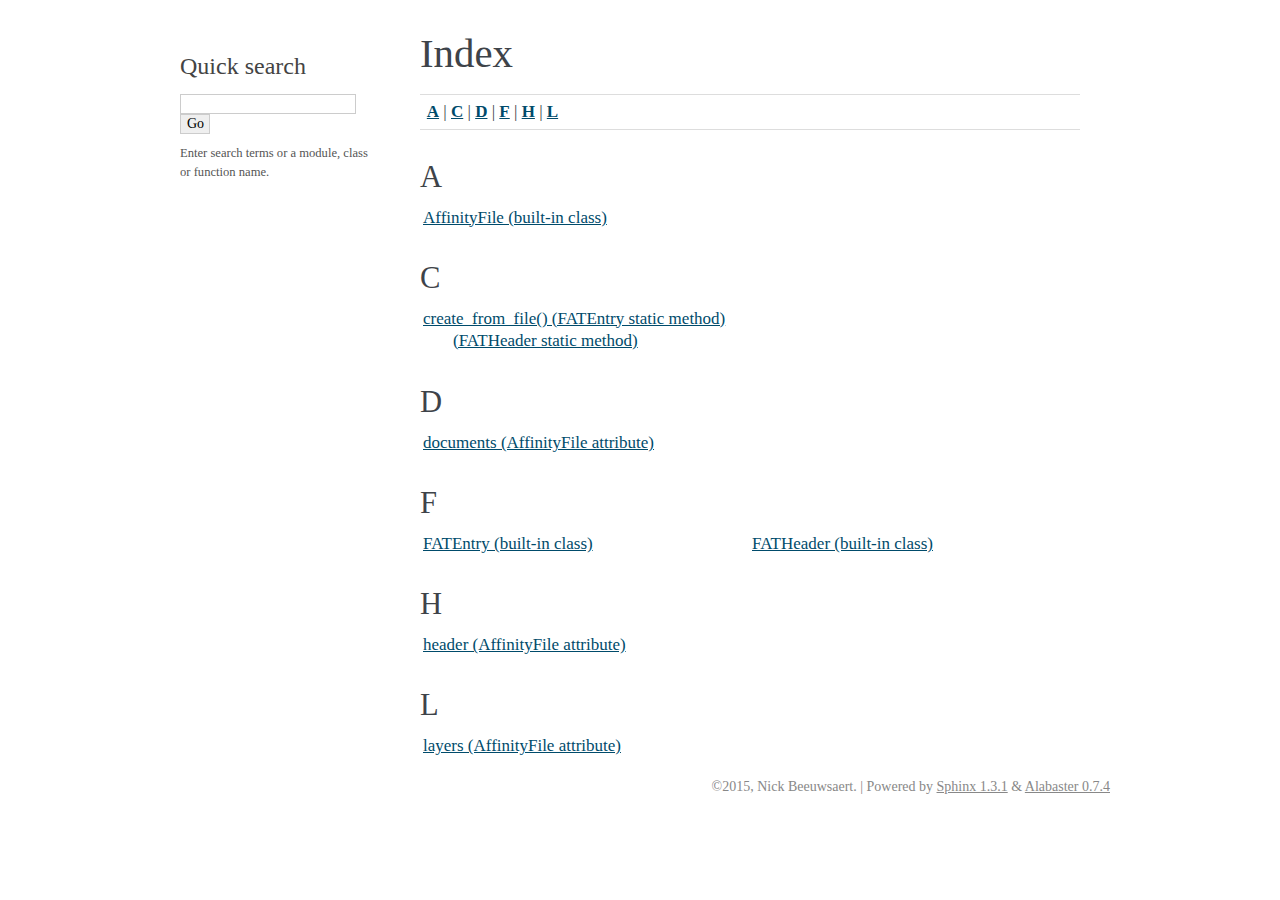
<file: genindex.html>
<!DOCTYPE html PUBLIC "-//W3C//DTD XHTML 1.0 Transitional//EN"
  "http://www.w3.org/TR/xhtml1/DTD/xhtml1-transitional.dtd">


<html xmlns="http://www.w3.org/1999/xhtml">
  <head>
    <meta http-equiv="Content-Type" content="text/html; charset=utf-8" />
    
    <title>Index &mdash; AFDesignLoad 0.5 documentation</title>
    
    <link rel="stylesheet" href="_static/alabaster.css" type="text/css" />
    <link rel="stylesheet" href="_static/pygments.css" type="text/css" />
    <link rel="stylesheet" href="_static/custom.css" type="text/css" />
    
    <script type="text/javascript">
      var DOCUMENTATION_OPTIONS = {
        URL_ROOT:    './',
        VERSION:     '0.5',
        COLLAPSE_INDEX: false,
        FILE_SUFFIX: '.html',
        HAS_SOURCE:  true
      };
    </script>
    <script type="text/javascript" src="_static/jquery.js"></script>
    <script type="text/javascript" src="_static/underscore.js"></script>
    <script type="text/javascript" src="_static/doctools.js"></script>
    <script type="text/javascript" src="https://cdn.mathjax.org/mathjax/latest/MathJax.js?config=TeX-AMS-MML_HTMLorMML"></script>
    <link rel="top" title="AFDesignLoad 0.5 documentation" href="index.html" />
   
  
  <meta name="viewport" content="width=device-width, initial-scale=0.9, maximum-scale=0.9">

  </head>
  <body role="document">
    <div class="related" role="navigation" aria-label="related navigation">
      <h3>Navigation</h3>
      <ul>
        <li class="right" style="margin-right: 10px">
          <a href="#" title="General Index"
             accesskey="I">index</a></li>
        <li class="nav-item nav-item-0"><a href="index.html">AFDesignLoad 0.5 documentation</a> &raquo;</li> 
      </ul>
    </div>  

    <div class="document">
      <div class="documentwrapper">
        <div class="bodywrapper">
          <div class="body" role="main">
            

<h1 id="index">Index</h1>

<div class="genindex-jumpbox">
 <a href="#A"><strong>A</strong></a>
 | <a href="#C"><strong>C</strong></a>
 | <a href="#D"><strong>D</strong></a>
 | <a href="#F"><strong>F</strong></a>
 | <a href="#H"><strong>H</strong></a>
 | <a href="#L"><strong>L</strong></a>
 
</div>
<h2 id="A">A</h2>
<table style="width: 100%" class="indextable genindextable"><tr>
  <td style="width: 33%" valign="top"><dl>
      
  <dt><a href="affinity.html#AffinityFile">AffinityFile (built-in class)</a>
  </dt>

  </dl></td>
</tr></table>

<h2 id="C">C</h2>
<table style="width: 100%" class="indextable genindextable"><tr>
  <td style="width: 33%" valign="top"><dl>
      
  <dt><a href="affinity.html#FATEntry.create_from_file">create_from_file() (FATEntry static method)</a>
  </dt>

      <dd><dl>
        
  <dt><a href="affinity.html#FATHeader.create_from_file">(FATHeader static method)</a>
  </dt>

      </dl></dd>
  </dl></td>
</tr></table>

<h2 id="D">D</h2>
<table style="width: 100%" class="indextable genindextable"><tr>
  <td style="width: 33%" valign="top"><dl>
      
  <dt><a href="affinity.html#AffinityFile.documents">documents (AffinityFile attribute)</a>
  </dt>

  </dl></td>
</tr></table>

<h2 id="F">F</h2>
<table style="width: 100%" class="indextable genindextable"><tr>
  <td style="width: 33%" valign="top"><dl>
      
  <dt><a href="affinity.html#FATEntry">FATEntry (built-in class)</a>
  </dt>

  </dl></td>
  <td style="width: 33%" valign="top"><dl>
      
  <dt><a href="affinity.html#FATHeader">FATHeader (built-in class)</a>
  </dt>

  </dl></td>
</tr></table>

<h2 id="H">H</h2>
<table style="width: 100%" class="indextable genindextable"><tr>
  <td style="width: 33%" valign="top"><dl>
      
  <dt><a href="affinity.html#AffinityFile.header">header (AffinityFile attribute)</a>
  </dt>

  </dl></td>
</tr></table>

<h2 id="L">L</h2>
<table style="width: 100%" class="indextable genindextable"><tr>
  <td style="width: 33%" valign="top"><dl>
      
  <dt><a href="affinity.html#AffinityFile.layers">layers (AffinityFile attribute)</a>
  </dt>

  </dl></td>
</tr></table>



          </div>
        </div>
      </div>
      <div class="sphinxsidebar" role="navigation" aria-label="main navigation">
        <div class="sphinxsidebarwrapper">

   

<div id="searchbox" style="display: none" role="search">
  <h3>Quick search</h3>
    <form class="search" action="search.html" method="get">
      <input type="text" name="q" />
      <input type="submit" value="Go" />
      <input type="hidden" name="check_keywords" value="yes" />
      <input type="hidden" name="area" value="default" />
    </form>
    <p class="searchtip" style="font-size: 90%">
    Enter search terms or a module, class or function name.
    </p>
</div>
<script type="text/javascript">$('#searchbox').show(0);</script>
        </div>
      </div>
      <div class="clearer"></div>
    </div>
    <div class="footer">
      &copy;2015, Nick Beeuwsaert.
      
      |
      Powered by <a href="http://sphinx-doc.org/">Sphinx 1.3.1</a>
      &amp; <a href="https://github.com/bitprophet/alabaster">Alabaster 0.7.4</a>
      
    </div>

    

    
  </body>
</html>
</file>
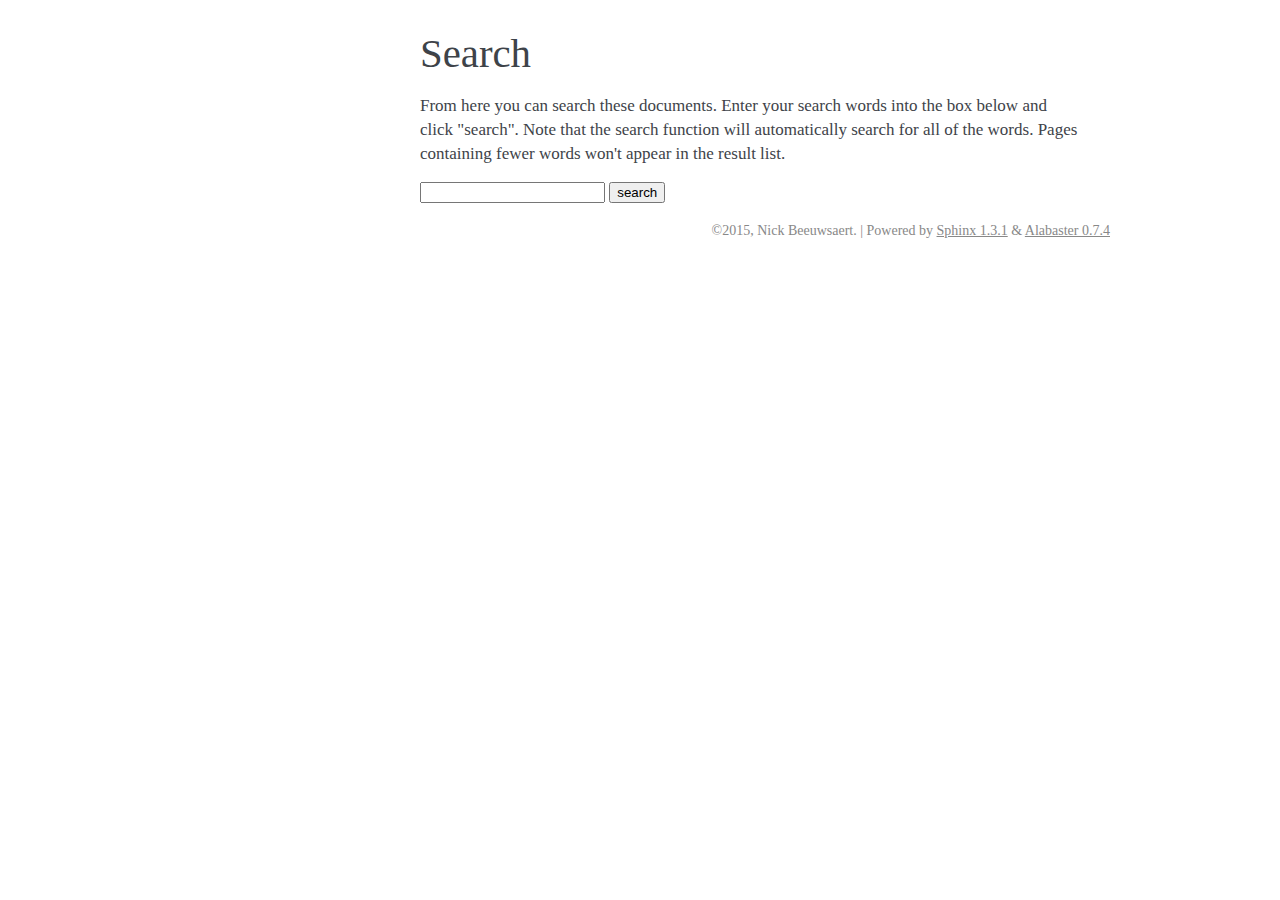
<file: search.html>
<!DOCTYPE html PUBLIC "-//W3C//DTD XHTML 1.0 Transitional//EN"
  "http://www.w3.org/TR/xhtml1/DTD/xhtml1-transitional.dtd">


<html xmlns="http://www.w3.org/1999/xhtml">
  <head>
    <meta http-equiv="Content-Type" content="text/html; charset=utf-8" />
    
    <title>Search &mdash; AFDesignLoad 0.5 documentation</title>
    
    <link rel="stylesheet" href="_static/alabaster.css" type="text/css" />
    <link rel="stylesheet" href="_static/pygments.css" type="text/css" />
    <link rel="stylesheet" href="_static/custom.css" type="text/css" />
    
    <script type="text/javascript">
      var DOCUMENTATION_OPTIONS = {
        URL_ROOT:    './',
        VERSION:     '0.5',
        COLLAPSE_INDEX: false,
        FILE_SUFFIX: '.html',
        HAS_SOURCE:  true
      };
    </script>
    <script type="text/javascript" src="_static/jquery.js"></script>
    <script type="text/javascript" src="_static/underscore.js"></script>
    <script type="text/javascript" src="_static/doctools.js"></script>
    <script type="text/javascript" src="https://cdn.mathjax.org/mathjax/latest/MathJax.js?config=TeX-AMS-MML_HTMLorMML"></script>
    <script type="text/javascript" src="_static/searchtools.js"></script>
    <link rel="top" title="AFDesignLoad 0.5 documentation" href="index.html" />
  <script type="text/javascript">
    jQuery(function() { Search.loadIndex("searchindex.js"); });
  </script>
  
  <script type="text/javascript" id="searchindexloader"></script>
  
   
  
  <meta name="viewport" content="width=device-width, initial-scale=0.9, maximum-scale=0.9">


  </head>
  <body role="document">
    <div class="related" role="navigation" aria-label="related navigation">
      <h3>Navigation</h3>
      <ul>
        <li class="right" style="margin-right: 10px">
          <a href="genindex.html" title="General Index"
             accesskey="I">index</a></li>
        <li class="nav-item nav-item-0"><a href="index.html">AFDesignLoad 0.5 documentation</a> &raquo;</li> 
      </ul>
    </div>  

    <div class="document">
      <div class="documentwrapper">
        <div class="bodywrapper">
          <div class="body" role="main">
            
  <h1 id="search-documentation">Search</h1>
  <div id="fallback" class="admonition warning">
  <script type="text/javascript">$('#fallback').hide();</script>
  <p>
    Please activate JavaScript to enable the search
    functionality.
  </p>
  </div>
  <p>
    From here you can search these documents. Enter your search
    words into the box below and click "search". Note that the search
    function will automatically search for all of the words. Pages
    containing fewer words won't appear in the result list.
  </p>
  <form action="" method="get">
    <input type="text" name="q" value="" />
    <input type="submit" value="search" />
    <span id="search-progress" style="padding-left: 10px"></span>
  </form>
  
  <div id="search-results">
  
  </div>

          </div>
        </div>
      </div>
      <div class="sphinxsidebar" role="navigation" aria-label="main navigation">
        <div class="sphinxsidebarwrapper">
        </div>
      </div>
      <div class="clearer"></div>
    </div>
    <div class="footer">
      &copy;2015, Nick Beeuwsaert.
      
      |
      Powered by <a href="http://sphinx-doc.org/">Sphinx 1.3.1</a>
      &amp; <a href="https://github.com/bitprophet/alabaster">Alabaster 0.7.4</a>
      
    </div>

    

    
  </body>
</html>
</file>
<file: _static/alabaster.css>
@import url("basic.css");

/* -- page layout ----------------------------------------------------------- */

body {
    font-family: 'goudy old style', 'minion pro', 'bell mt', Georgia, 'Hiragino Mincho Pro', serif;
    font-size: 17px;
    background-color: white;
    color: #000;
    margin: 0;
    padding: 0;
}

div.document {
    width: 940px;
    margin: 30px auto 0 auto;
}

div.documentwrapper {
    float: left;
    width: 100%;
}

div.bodywrapper {
    margin: 0 0 0 220px;
}

div.sphinxsidebar {
    width: 220px;
}

hr {
    border: 1px solid #B1B4B6;
}

div.body {
    background-color: #ffffff;
    color: #3E4349;
    padding: 0 30px 0 30px;
}

div.footer {
    width: 940px;
    margin: 20px auto 30px auto;
    font-size: 14px;
    color: #888;
    text-align: right;
}

div.footer a {
    color: #888;
}

div.related {
    display: none;
}

div.sphinxsidebar a {
    color: #444;
    text-decoration: none;
    border-bottom: 1px dotted #999;
}

div.sphinxsidebar a:hover {
    border-bottom: 1px solid #999;
}

div.sphinxsidebar {
    font-size: 14px;
    line-height: 1.5;
}

div.sphinxsidebarwrapper {
    padding: 18px 10px;
}

div.sphinxsidebarwrapper p.logo {
    padding: 0;
    margin: -10px 0 0 0px;
    text-align: center;
}

div.sphinxsidebarwrapper h1.logo {
    margin-top: -10px;
    text-align: center;
    margin-bottom: 5px;
    text-align: left;
}

div.sphinxsidebarwrapper h1.logo-name {
    margin-top: 0px;
}

div.sphinxsidebarwrapper p.blurb {
    margin-top: 0;
    font-style: normal;
}

div.sphinxsidebar h3,
div.sphinxsidebar h4 {
    font-family: 'Garamond', 'Georgia', serif;
    color: #444;
    font-size: 24px;
    font-weight: normal;
    margin: 0 0 5px 0;
    padding: 0;
}

div.sphinxsidebar h4 {
    font-size: 20px;
}

div.sphinxsidebar h3 a {
    color: #444;
}

div.sphinxsidebar p.logo a,
div.sphinxsidebar h3 a,
div.sphinxsidebar p.logo a:hover,
div.sphinxsidebar h3 a:hover {
    border: none;
}

div.sphinxsidebar p {
    color: #555;
    margin: 10px 0;
}

div.sphinxsidebar ul {
    margin: 10px 0;
    padding: 0;
    color: #000;
}

div.sphinxsidebar ul li.toctree-l1 > a {
    font-size: 120%;
}

div.sphinxsidebar ul li.toctree-l2 > a {
    font-size: 110%;
}

div.sphinxsidebar input {
    border: 1px solid #CCC;
    font-family: 'goudy old style', 'minion pro', 'bell mt', Georgia, 'Hiragino Mincho Pro', serif;
    font-size: 1em;
}

div.sphinxsidebar hr {
    border: none;
    height: 1px;
    color: #999;
    background: #999;

    text-align: left;
    margin-left: 0;
    width: 50%;
}

/* -- body styles ----------------------------------------------------------- */

a {
    color: #004B6B;
    text-decoration: underline;
}

a:hover {
    color: #6D4100;
    text-decoration: underline;
}

div.body h1,
div.body h2,
div.body h3,
div.body h4,
div.body h5,
div.body h6 {
    font-family: 'Garamond', 'Georgia', serif;
    font-weight: normal;
    margin: 30px 0px 10px 0px;
    padding: 0;
}

div.body h1 { margin-top: 0; padding-top: 0; font-size: 240%; }
div.body h2 { font-size: 180%; }
div.body h3 { font-size: 150%; }
div.body h4 { font-size: 130%; }
div.body h5 { font-size: 100%; }
div.body h6 { font-size: 100%; }

a.headerlink {
    color: #DDD;
    padding: 0 4px;
    text-decoration: none;
}

a.headerlink:hover {
    color: #444;
    background: #EAEAEA;
}

div.body p, div.body dd, div.body li {
    line-height: 1.4em;
}

div.admonition {
    margin: 20px 0px;
    padding: 10px 30px;
    background-color: #FCC;
    border: 1px solid #FAA;
}

div.admonition tt.xref, div.admonition a tt {
    border-bottom: 1px solid #fafafa;
}

dd div.admonition {
    margin-left: -60px;
    padding-left: 60px;
}

div.admonition p.admonition-title {
    font-family: 'Garamond', 'Georgia', serif;
    font-weight: normal;
    font-size: 24px;
    margin: 0 0 10px 0;
    padding: 0;
    line-height: 1;
}

div.admonition p.last {
    margin-bottom: 0;
}

div.highlight {
    background-color: white;
}

dt:target, .highlight {
    background: #FAF3E8;
}

div.note {
    background-color: #EEE;
    border: 1px solid #CCC;
}

div.seealso {
    background-color: #EEE;
    border: 1px solid #CCC;
}

div.topic {
    background-color: #eee;
}

p.admonition-title {
    display: inline;
}

p.admonition-title:after {
    content: ":";
}

pre, tt, code {
    font-family: 'Consolas', 'Menlo', 'Deja Vu Sans Mono', 'Bitstream Vera Sans Mono', monospace;
    font-size: 0.9em;
}

.hll {
    background-color: #FFC;
    margin: 0 -12px;
    padding: 0 12px;
    display: block;
}

img.screenshot {
}

tt.descname, tt.descclassname, code.descname, code.descclassname {
    font-size: 0.95em;
}

tt.descname, code.descname {
    padding-right: 0.08em;
}

img.screenshot {
    -moz-box-shadow: 2px 2px 4px #eee;
    -webkit-box-shadow: 2px 2px 4px #eee;
    box-shadow: 2px 2px 4px #eee;
}

table.docutils {
    border: 1px solid #888;
    -moz-box-shadow: 2px 2px 4px #eee;
    -webkit-box-shadow: 2px 2px 4px #eee;
    box-shadow: 2px 2px 4px #eee;
}

table.docutils td, table.docutils th {
    border: 1px solid #888;
    padding: 0.25em 0.7em;
}

table.field-list, table.footnote {
    border: none;
    -moz-box-shadow: none;
    -webkit-box-shadow: none;
    box-shadow: none;
}

table.footnote {
    margin: 15px 0;
    width: 100%;
    border: 1px solid #EEE;
    background: #FDFDFD;
    font-size: 0.9em;
}

table.footnote + table.footnote {
    margin-top: -15px;
    border-top: none;
}

table.field-list th {
    padding: 0 0.8em 0 0;
}

table.field-list td {
    padding: 0;
}

table.footnote td.label {
    width: 0px;
    padding: 0.3em 0 0.3em 0.5em;
}

table.footnote td {
    padding: 0.3em 0.5em;
}

dl {
    margin: 0;
    padding: 0;
}

dl dd {
    margin-left: 30px;
}

blockquote {
    margin: 0 0 0 30px;
    padding: 0;
}

ul, ol {
    margin: 10px 0 10px 30px;
    padding: 0;
}

pre {
    background: #EEE;
    padding: 7px 30px;
    margin: 15px 0px;
    line-height: 1.3em;
}

dl pre, blockquote pre, li pre {
    margin-left: -60px;
    padding-left: 60px;
}

dl dl pre {
    margin-left: -90px;
    padding-left: 90px;
}

tt, code {
    background-color: #ecf0f3;
    color: #222;
    /* padding: 1px 2px; */
}

tt.xref, code.xref, a tt {
    background-color: #FBFBFB;
    border-bottom: 1px solid white;
}

a.reference {
    text-decoration: none;
    border-bottom: 1px dotted #004B6B;
}

a.reference:hover {
    border-bottom: 1px solid #6D4100;
}

a.footnote-reference {
    text-decoration: none;
    font-size: 0.7em;
    vertical-align: top;
    border-bottom: 1px dotted #004B6B;
}

a.footnote-reference:hover {
    border-bottom: 1px solid #6D4100;
}

a:hover tt, a:hover code {
    background: #EEE;
}


@media screen and (max-width: 870px) {

    div.sphinxsidebar {
    	display: none;
    }

    div.document {
       width: 100%;

    }

    div.documentwrapper {
    	margin-left: 0;
    	margin-top: 0;
    	margin-right: 0;
    	margin-bottom: 0;
    }

    div.bodywrapper {
    	margin-top: 0;
    	margin-right: 0;
    	margin-bottom: 0;
    	margin-left: 0;
    }

    ul {
    	margin-left: 0;
    }

    .document {
    	width: auto;
    }

    .footer {
    	width: auto;
    }

    .bodywrapper {
    	margin: 0;
    }

    .footer {
    	width: auto;
    }

    .github {
        display: none;
    }



}



@media screen and (max-width: 875px) {

    body {
        margin: 0;
        padding: 20px 30px;
    }

    div.documentwrapper {
        float: none;
        background: white;
    }

    div.sphinxsidebar {
        display: block;
        float: none;
        width: 102.5%;
        margin: 50px -30px -20px -30px;
        padding: 10px 20px;
        background: #333;
        color: #FFF;
    }

    div.sphinxsidebar h3, div.sphinxsidebar h4, div.sphinxsidebar p,
    div.sphinxsidebar h3 a {
        color: white;
    }

    div.sphinxsidebar a {
        color: #AAA;
    }

    div.sphinxsidebar p.logo {
        display: none;
    }

    div.document {
        width: 100%;
        margin: 0;
    }

    div.related {
        display: block;
        margin: 0;
        padding: 10px 0 20px 0;
    }

    div.related ul,
    div.related ul li {
        margin: 0;
        padding: 0;
    }

    div.footer {
        display: none;
    }

    div.bodywrapper {
        margin: 0;
    }

    div.body {
        min-height: 0;
        padding: 0;
    }

    .rtd_doc_footer {
        display: none;
    }

    .document {
        width: auto;
    }

    .footer {
        width: auto;
    }

    .footer {
        width: auto;
    }

    .github {
        display: none;
    }
}


/* misc. */

.revsys-inline {
    display: none!important;
}

/* Make nested-list/multi-paragraph items look better in Releases changelog
 * pages. Without this, docutils' magical list fuckery causes inconsistent
 * formatting between different release sub-lists.
 */
div#changelog > div.section > ul > li > p:only-child {
    margin-bottom: 0;
}

/* Hide fugly table cell borders in ..bibliography:: directive output */
table.docutils.citation, table.docutils.citation td, table.docutils.citation th {
  border: none;
  /* Below needed in some edge cases; if not applied, bottom shadows appear */
  -moz-box-shadow: none;
  -webkit-box-shadow: none;
  box-shadow: none;
}
</file>
<file: _static/pygments.css>
.highlight .hll { background-color: #ffffcc }
.highlight  { background: #eeffcc; }
.highlight .c { color: #408090; font-style: italic } /* Comment */
.highlight .err { border: 1px solid #FF0000 } /* Error */
.highlight .k { color: #007020; font-weight: bold } /* Keyword */
.highlight .o { color: #666666 } /* Operator */
.highlight .cm { color: #408090; font-style: italic } /* Comment.Multiline */
.highlight .cp { color: #007020 } /* Comment.Preproc */
.highlight .c1 { color: #408090; font-style: italic } /* Comment.Single */
.highlight .cs { color: #408090; background-color: #fff0f0 } /* Comment.Special */
.highlight .gd { color: #A00000 } /* Generic.Deleted */
.highlight .ge { font-style: italic } /* Generic.Emph */
.highlight .gr { color: #FF0000 } /* Generic.Error */
.highlight .gh { color: #000080; font-weight: bold } /* Generic.Heading */
.highlight .gi { color: #00A000 } /* Generic.Inserted */
.highlight .go { color: #333333 } /* Generic.Output */
.highlight .gp { color: #c65d09; font-weight: bold } /* Generic.Prompt */
.highlight .gs { font-weight: bold } /* Generic.Strong */
.highlight .gu { color: #800080; font-weight: bold } /* Generic.Subheading */
.highlight .gt { color: #0044DD } /* Generic.Traceback */
.highlight .kc { color: #007020; font-weight: bold } /* Keyword.Constant */
.highlight .kd { color: #007020; font-weight: bold } /* Keyword.Declaration */
.highlight .kn { color: #007020; font-weight: bold } /* Keyword.Namespace */
.highlight .kp { color: #007020 } /* Keyword.Pseudo */
.highlight .kr { color: #007020; font-weight: bold } /* Keyword.Reserved */
.highlight .kt { color: #902000 } /* Keyword.Type */
.highlight .m { color: #208050 } /* Literal.Number */
.highlight .s { color: #4070a0 } /* Literal.String */
.highlight .na { color: #4070a0 } /* Name.Attribute */
.highlight .nb { color: #007020 } /* Name.Builtin */
.highlight .nc { color: #0e84b5; font-weight: bold } /* Name.Class */
.highlight .no { color: #60add5 } /* Name.Constant */
.highlight .nd { color: #555555; font-weight: bold } /* Name.Decorator */
.highlight .ni { color: #d55537; font-weight: bold } /* Name.Entity */
.highlight .ne { color: #007020 } /* Name.Exception */
.highlight .nf { color: #06287e } /* Name.Function */
.highlight .nl { color: #002070; font-weight: bold } /* Name.Label */
.highlight .nn { color: #0e84b5; font-weight: bold } /* Name.Namespace */
.highlight .nt { color: #062873; font-weight: bold } /* Name.Tag */
.highlight .nv { color: #bb60d5 } /* Name.Variable */
.highlight .ow { color: #007020; font-weight: bold } /* Operator.Word */
.highlight .w { color: #bbbbbb } /* Text.Whitespace */
.highlight .mb { color: #208050 } /* Literal.Number.Bin */
.highlight .mf { color: #208050 } /* Literal.Number.Float */
.highlight .mh { color: #208050 } /* Literal.Number.Hex */
.highlight .mi { color: #208050 } /* Literal.Number.Integer */
.highlight .mo { color: #208050 } /* Literal.Number.Oct */
.highlight .sb { color: #4070a0 } /* Literal.String.Backtick */
.highlight .sc { color: #4070a0 } /* Literal.String.Char */
.highlight .sd { color: #4070a0; font-style: italic } /* Literal.String.Doc */
.highlight .s2 { color: #4070a0 } /* Literal.String.Double */
.highlight .se { color: #4070a0; font-weight: bold } /* Literal.String.Escape */
.highlight .sh { color: #4070a0 } /* Literal.String.Heredoc */
.highlight .si { color: #70a0d0; font-style: italic } /* Literal.String.Interpol */
.highlight .sx { color: #c65d09 } /* Literal.String.Other */
.highlight .sr { color: #235388 } /* Literal.String.Regex */
.highlight .s1 { color: #4070a0 } /* Literal.String.Single */
.highlight .ss { color: #517918 } /* Literal.String.Symbol */
.highlight .bp { color: #007020 } /* Name.Builtin.Pseudo */
.highlight .vc { color: #bb60d5 } /* Name.Variable.Class */
.highlight .vg { color: #bb60d5 } /* Name.Variable.Global */
.highlight .vi { color: #bb60d5 } /* Name.Variable.Instance */
.highlight .il { color: #208050 } /* Literal.Number.Integer.Long */
</file>
<file: _static/custom.css>
table.docutils td, table.docutils th {
    vertical-align: middle;
    text-align: center;
}
</file>
